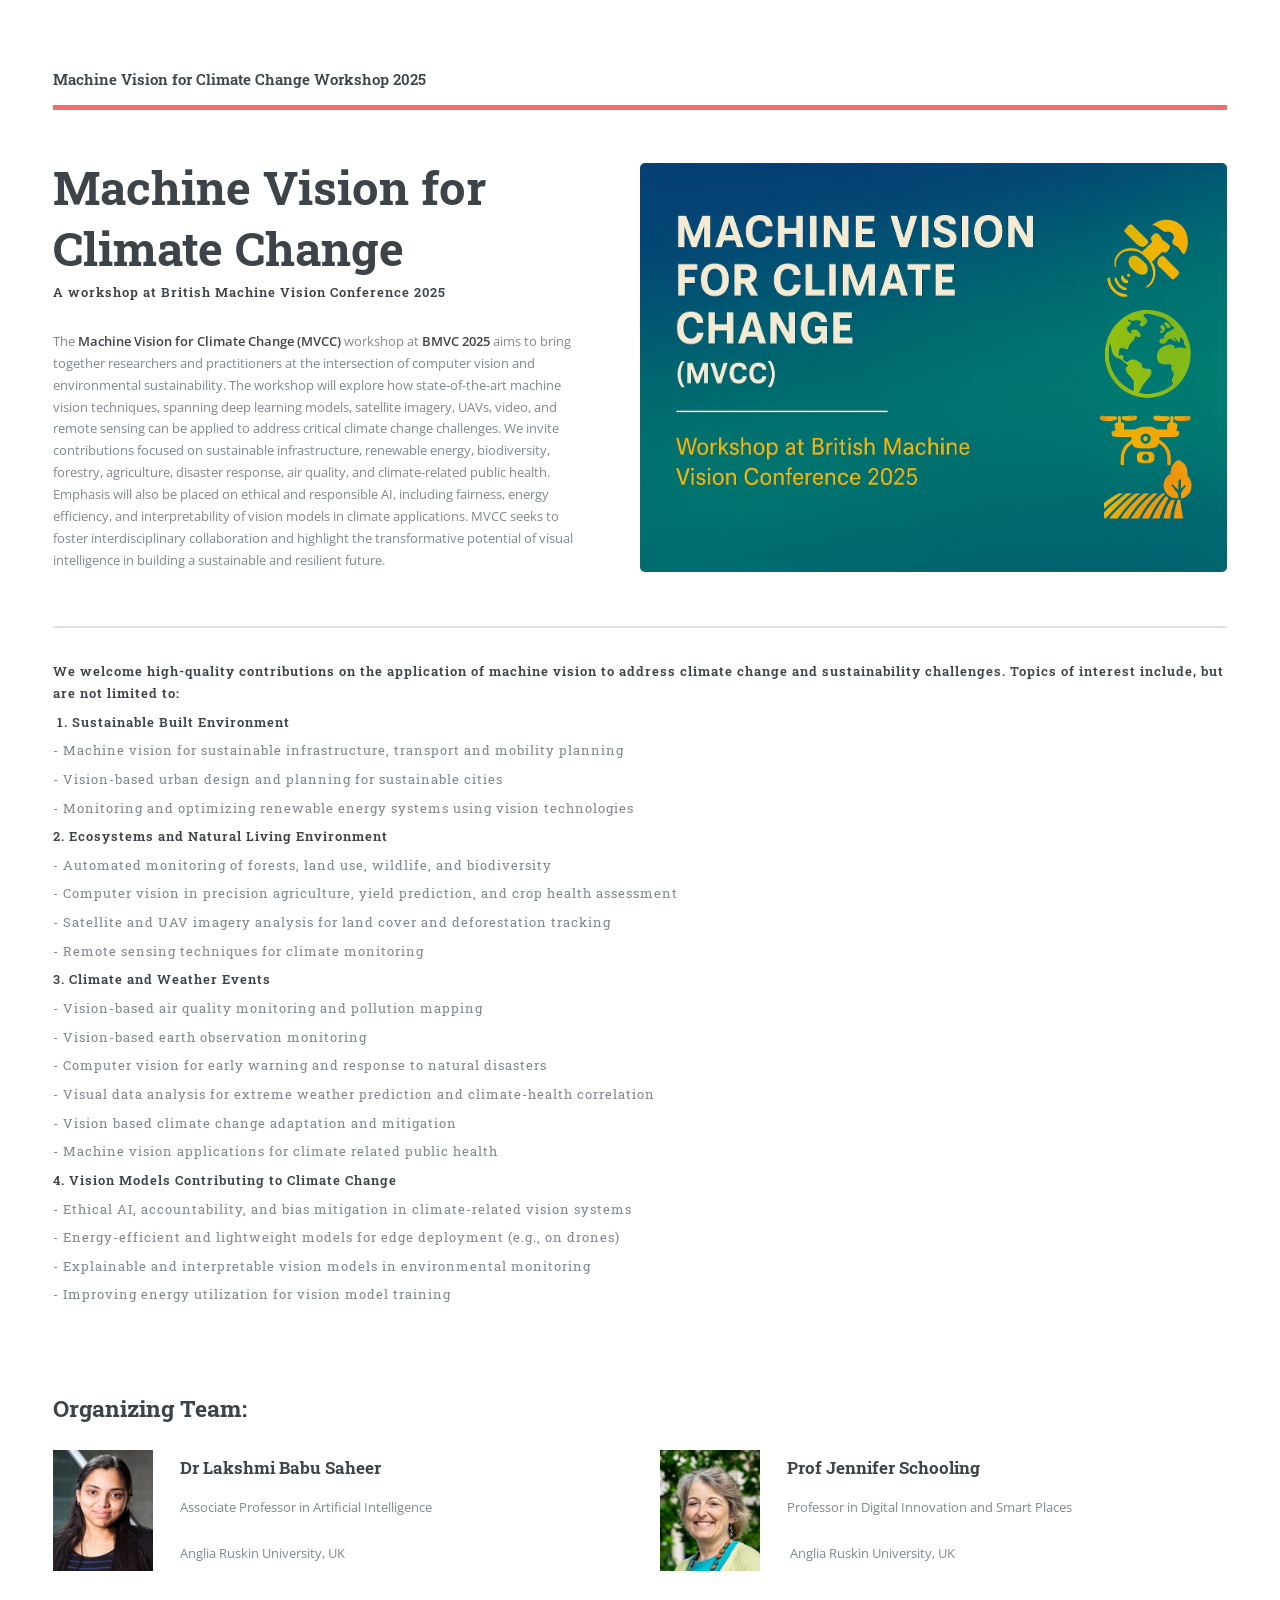
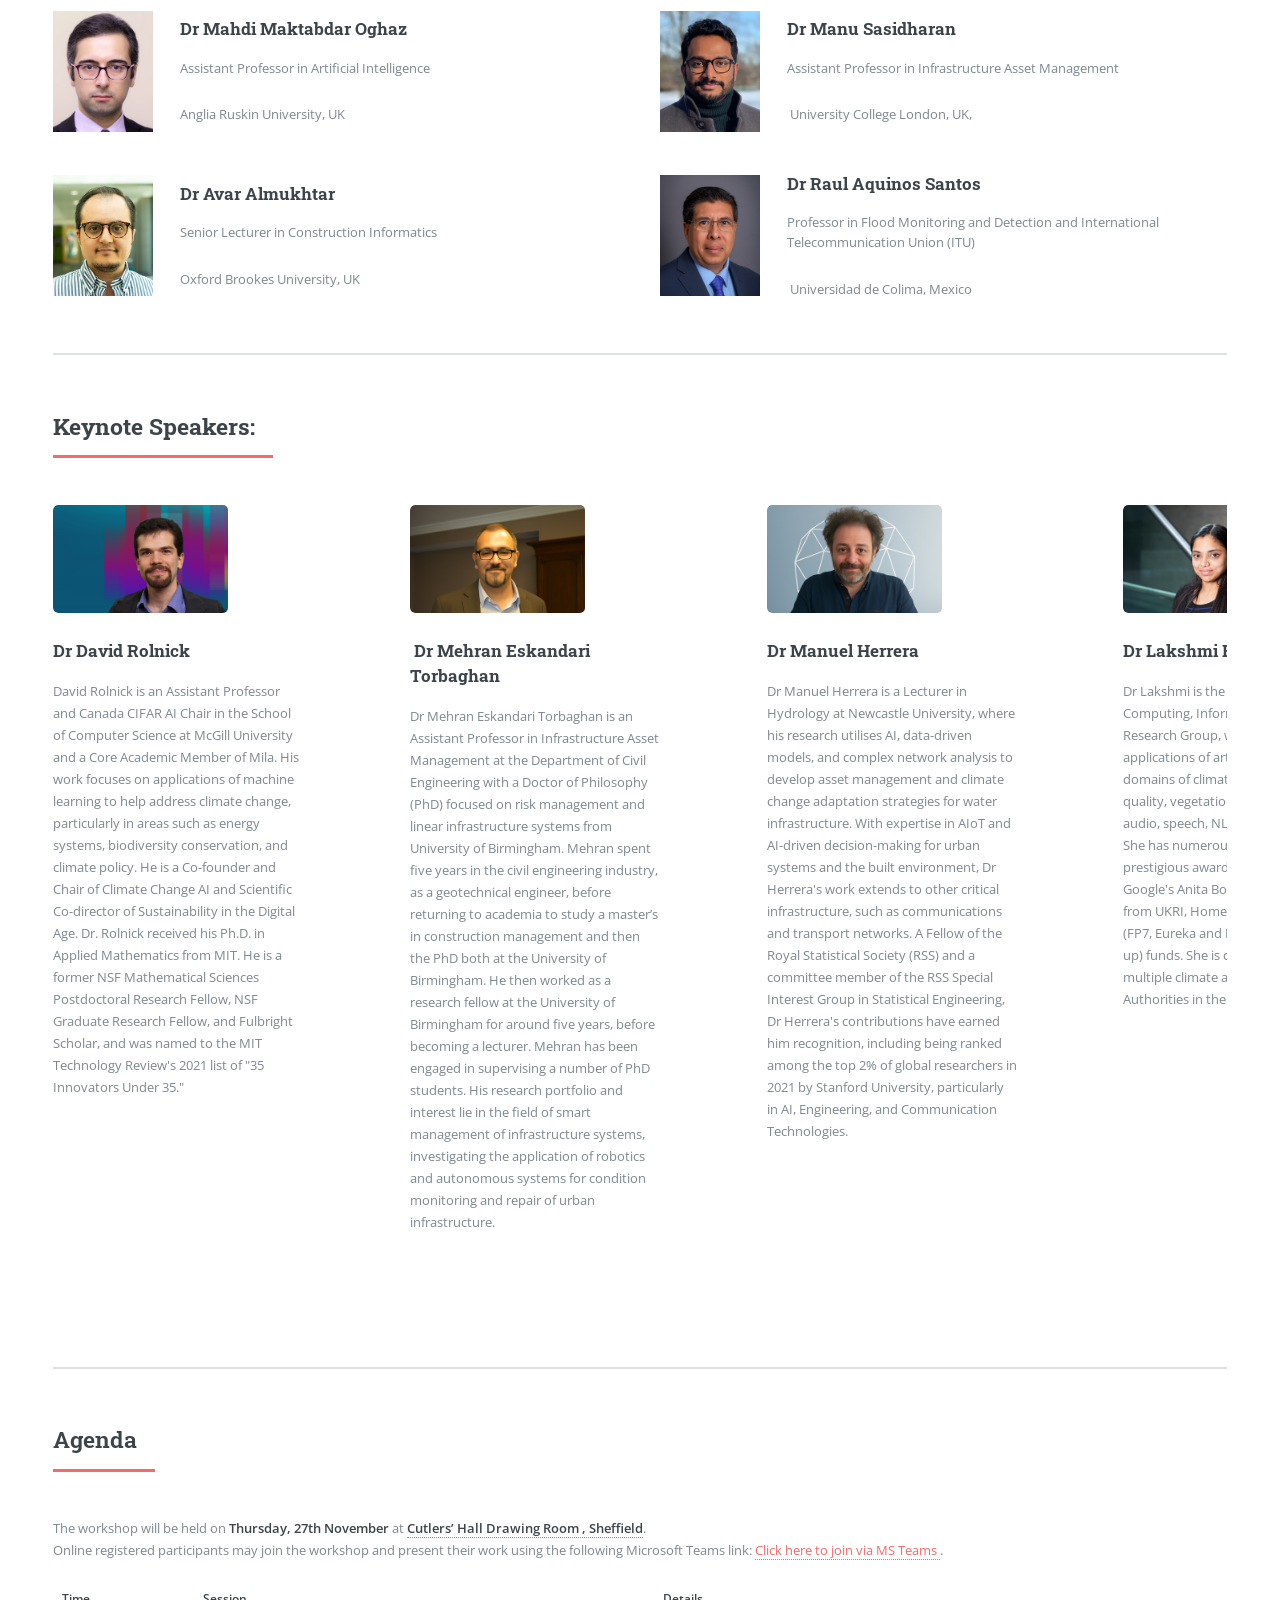
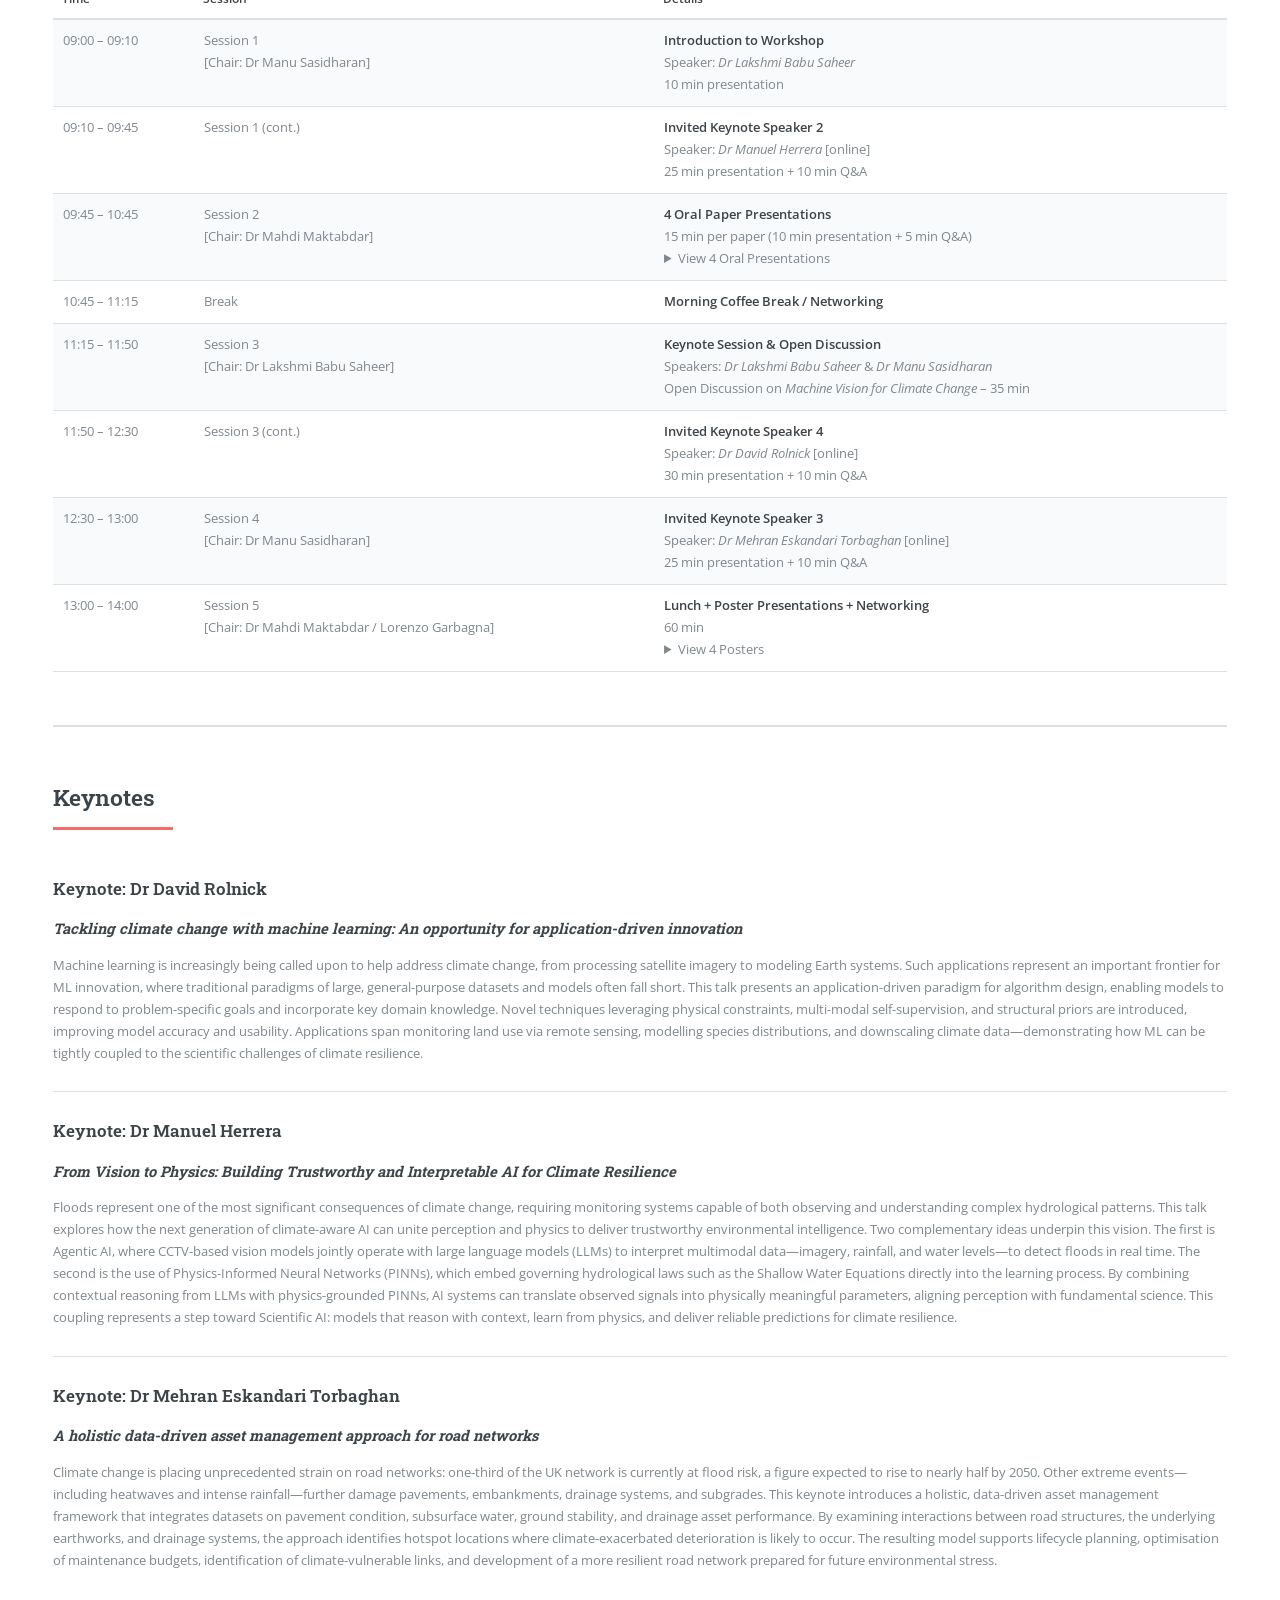
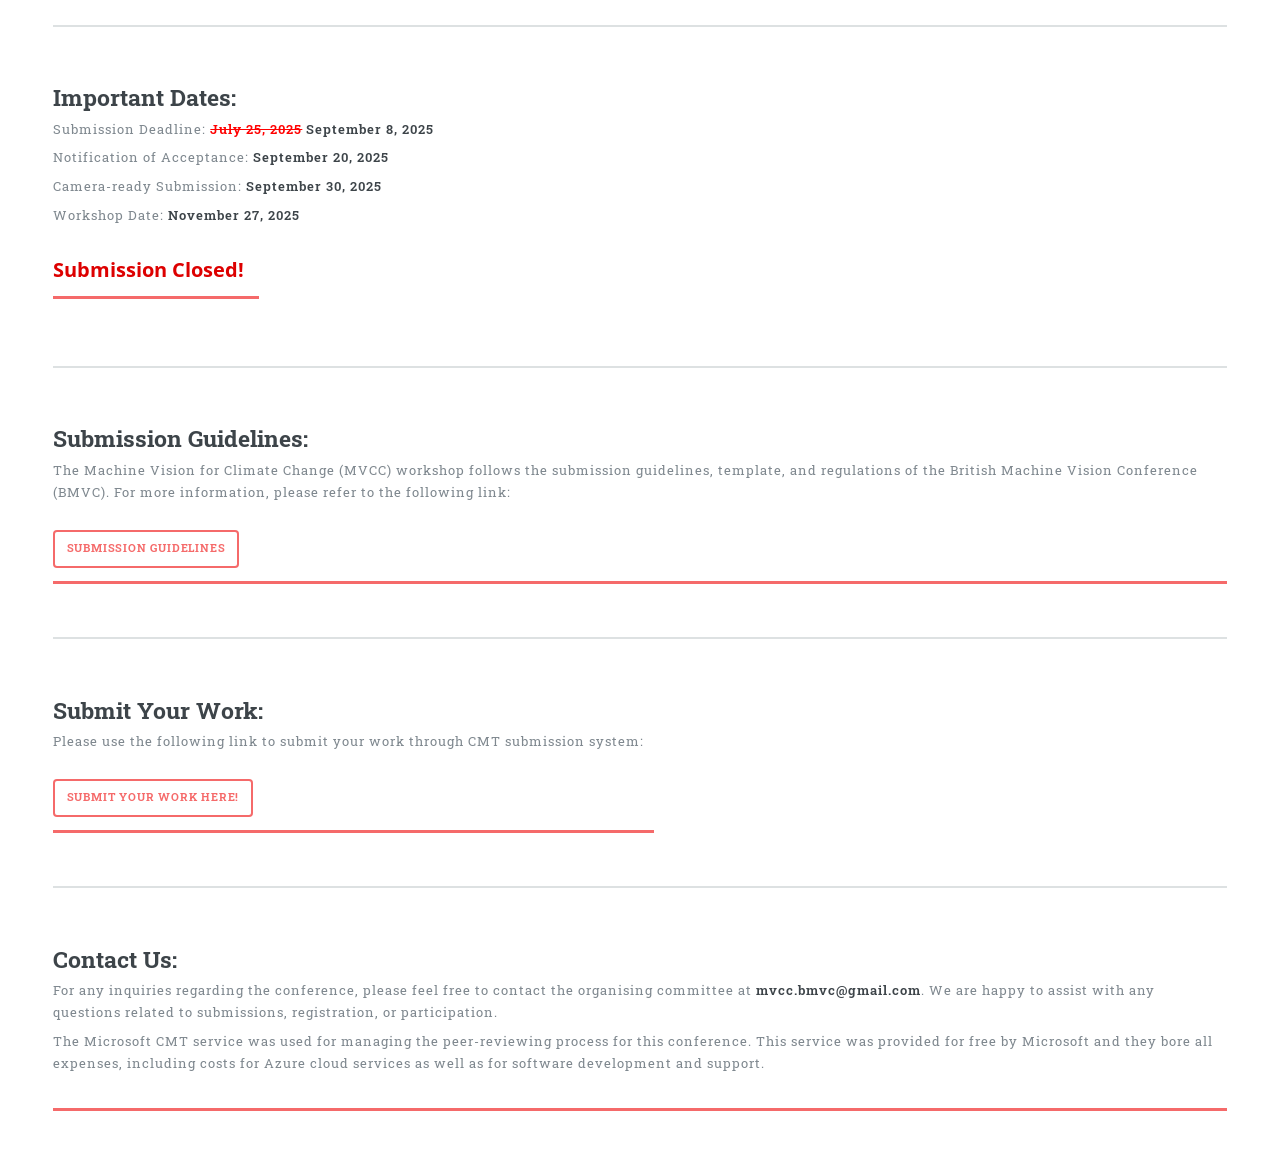
<file: index.html>
<!DOCTYPE HTML>
<!--
	Editorial by HTML5 UP
	html5up.net | @ajlkn
	Free for personal and commercial use under the CCA 3.0 license (html5up.net/license)
-->
<html>
	<head>
		<title>MVCC</title>
		<meta charset="utf-8" />
		<meta name="viewport" content="width=device-width, initial-scale=1, user-scalable=no" />
		<link rel="stylesheet" href="assets/css/main.css" />
	</head>
	<body class="is-preload">

		<!-- Wrapper -->
			<div id="wrapper">

				<!-- Main -->
					<div id="main">
						<div class="inner">

							<!-- Header -->
								<header id="header">
									<a href="index.html" class="logo"><strong>Machine Vision for Climate Change Workshop 2025</strong></a>
									<ul class="icons">

								</header>

							<!-- Banner -->
								<section id="banner">
									<div class="content">
									  <header>
											<h1>Machine Vision for Climate Change</h1>
											<p><strong>A  workshop at British Machine Vision Conference 2025&nbsp;</strong></p>
									  </header>
									  <p>The <strong>Machine Vision for Climate Change (MVCC)</strong> workshop at <strong>BMVC 2025</strong> aims to bring together researchers and practitioners at the intersection of computer vision and environmental sustainability. The workshop will explore how state-of-the-art machine vision techniques, spanning deep learning models, satellite imagery, UAVs, video, and remote sensing can be applied to address critical climate change challenges. We invite contributions focused on sustainable infrastructure, renewable energy, biodiversity, forestry, agriculture, disaster response, air quality, and climate-related public health. Emphasis will also be placed on ethical and responsible AI, including fairness, energy efficiency, and interpretability of vision models in climate applications. MVCC seeks to foster interdisciplinary collaboration and highlight the transformative potential of visual intelligence in building a sustainable and resilient future.</p>
										
                                  </div>
									<span class="image object">
									<img src="images/pic10.png" alt="" />
									</span>
	</section>

						
								<section id="topics">
									<header>
									  <p><strong>We welcome high-quality contributions on the application of machine vision to address climate change and sustainability challenges. Topics of interest include, but are not limited to:</strong></p>
									  <p>&nbsp;<strong>1. Sustainable Built Environment</strong>&nbsp;</p>
									  <p>- Machine vision for sustainable infrastructure, transport and mobility planning</p>
									  <p>- Vision-based urban design and planning for sustainable cities&nbsp;</p>
									  <p>- Monitoring and optimizing renewable energy systems using vision technologies&nbsp;</p>
									  <p><strong>2. Ecosystems and Natural Living Environment</strong>&nbsp;</p>
									  <p>- Automated monitoring of forests, land use, wildlife, and biodiversity&nbsp;</p>
									  <p>- Computer vision in precision agriculture, yield prediction, and crop health assessment&nbsp;</p>
									  <p>- Satellite and UAV imagery analysis for land cover and deforestation tracking&nbsp;</p>
                                        <p>- Remote sensing techniques for climate monitoring&nbsp;</p>
									  <p><strong>3. Climate and Weather Events</strong>&nbsp;</p>
									  <p>- Vision-based air quality monitoring and pollution mapping&nbsp;</p>
                                        <p>- Vision-based earth observation monitoring &nbsp;</p>
									  <p>- Computer vision for early warning and response to natural disasters&nbsp;</p>
									  <p>- Visual data analysis for extreme weather prediction and climate-health correlation&nbsp;</p>
                                        <p>- Vision based climate change adaptation and mitigation&nbsp;</p>
                                        <p>- Machine vision applications for climate related public health&nbsp;</p>
									  <p><strong>4. Vision Models Contributing to Climate Change</strong>&nbsp;</p>
									  <p>- Ethical AI, accountability, and bias mitigation in climate-related vision systems&nbsp;</p>
									  <p>- Energy-efficient and lightweight models for edge deployment (e.g., on drones)&nbsp;</p>
									  <p>- Explainable and interpretable vision models in environmental monitoring</p>
                                        <p>- Improving energy utilization for vision model training</p>
<h2>&nbsp;</h2>
<h2>Organizing Team:</h2>
                                    </header>
									<div class="features">
										<article>
											<span class="icon">
											<img src="images/lakshmi.png" alt="Your Description" />
											</span>
											<div class="content">
												<h3>Dr Lakshmi Babu Saheer</h3>
											  <p>Associate Professor in Artificial Intelligence</p>
												<p>Anglia Ruskin University, UK </p>
                                            </div>
										</article>
										<article>
											<span class="icon">
											<img src="images/jenifer.png" alt="Your Description" /></span>
											<div class="content">
												<h3>Prof Jennifer Schooling</h3>
											  <p>Professor in Digital Innovation and Smart Places</p>
												<p>&nbsp;Anglia Ruskin University, UK </p>
                                            </div>
										</article>
										<article>
											<span class="icon">
											<img src="images/mahdi.png" alt="Your Description" />
											</span>
											<div class="content">
												<h3>Dr Mahdi Maktabdar Oghaz</h3>
											  <p>Assistant Professor in Artificial Intelligence&nbsp;&nbsp;</p>
												<p>Anglia Ruskin University, UK</p>
                                            </div>
										</article>
										<article>
											<span class="icon">
											<img src="images/manu.png" alt="Your Description" /></span>
											<div class="content">
												<h3>Dr Manu Sasidharan</h3>
											  <p>Assistant Professor in Infrastructure Asset Management</p>
												<p>&nbsp;University College London, UK, </p>
                                            </div>
										</article>
										<article>
										  <span class="icon">
											<img src="images/avar.png" alt="Your Description" />
										  </span>
											<div class="content">
												<h3>Dr Avar Almukhtar</h3>
											  <p>Senior Lecturer in Construction Informatics</p>
												<p>Oxford Brookes University, UK </p>
                                          </div>
										</article>
										<article>
											<span class="icon">
											<img src="images/raul.png" alt="Your Description" />
											</span>
											<div class="content">
												<h3>Dr Raul Aquinos Santos</h3>
											  <p>Professor in Flood Monitoring and Detection and International Telecommunication Union (ITU) </p>
												<p>&nbsp;Universidad de Colima, Mexico</p>
                                          </div>
										</article>
									</div>
								</section>

							<!-- Section -->
								<section id="keynote">
									<header class="major">
										<h2>Keynote Speakers:</h2>
									</header>
									<div class="posts">
										<article>
											<a href="#" class="image"><img src="images/david.png" style="max-width: 70%; height: auto alt="" /></a>
											<h3>Dr David Rolnick</h3>
											<p>David Rolnick is an Assistant Professor and Canada CIFAR AI Chair in the School of Computer Science at McGill University and a Core Academic Member of Mila. His work focuses on applications of machine learning to help address climate change, particularly in areas such as energy systems, biodiversity conservation, and climate policy. He is a Co-founder and Chair of Climate Change AI and Scientific Co-director of Sustainability in the Digital Age. Dr. Rolnick received his Ph.D. in Applied Mathematics from MIT. He is a former NSF Mathematical Sciences Postdoctoral Research Fellow, NSF Graduate Research Fellow, and Fulbright Scholar, and was named to the MIT Technology Review's 2021 list of "35 Innovators Under 35."</p>
											
										</article>
								        <article>
											<a href="#" class="image"><img src="images/mehran.png" style="max-width: 70%; height: auto alt="" /></a>
										  <h3>&nbsp;Dr Mehran Eskandari Torbaghan</h3>
											<p>Dr Mehran Eskandari Torbaghan is an Assistant Professor in Infrastructure Asset Management at the Department of Civil Engineering with a Doctor of Philosophy (PhD) focused on risk management and linear infrastructure systems from University of Birmingham. Mehran spent five years in the civil engineering industry, as a geotechnical engineer, before returning to academia to study a master’s in construction management and then the PhD both at the University of Birmingham. He then worked as a research fellow at the University of Birmingham for around five years, before becoming a lecturer. Mehran has been engaged in supervising a number of PhD students. His research portfolio and interest lie in the field of smart management of infrastructure systems, investigating the application of robotics and autonomous systems for condition monitoring and repair of urban infrastructure.</p>
											
										</article>
										<article>
											<a href="#" class="image"><img src="images/manual.png" style="max-width: 70%; height: auto alt="" /></a>
										  <h3>Dr Manuel Herrera</h3>
											<p>Dr Manuel Herrera is a Lecturer in Hydrology at Newcastle University, where his research utilises AI, data-driven models, and complex network analysis to develop asset management and climate change adaptation strategies for water infrastructure. With expertise in AIoT and AI-driven decision-making for urban systems and the built environment, Dr Herrera's work extends to other critical infrastructure, such as communications and transport networks. A Fellow of the Royal Statistical Society (RSS) and a committee member of the RSS Special Interest Group in Statistical Engineering, Dr Herrera's contributions have earned him recognition, including being ranked among the top 2% of global researchers in 2021 by Stanford University, particularly in AI, Engineering, and Communication Technologies.</p>
											
										</article>
                                        <article>
											<a href="#" class="image"><img src="images/lakshmi1.png" style="max-width: 70%; height: auto alt="" /></a>
										  <h3>Dr Lakshmi Babu Saheer</h3>
											<p>Dr Lakshmi is the director of the Computing, Informatics and Applications Research Group, with expertise in applications of artificial intelligence in the domains of climate change, net zero, air quality, vegetation/terrain identification, audio, speech, NLP, IoT and healthcare. She has numerous publications and prestigious awards to her credit including Google's Anita Borg award, and funding from UKRI, HomeOffice, and several EU (FP7, Eureka and Hasler Innovation start-up) funds. She is currently leading multiple climate action projects with Local Authorities in the UK. </p>
											
										</article>
												</div>
								</section>
                                    
<section id="agenda" class="agenda">
  <header class="major">
    <h2><strong>Agenda</strong></h2>
  </header>

  <!-- Optional: short intro -->
<p>
  
  The workshop will be held on <strong>Thursday, 27th November</strong> at <a href="https://bmvc2025.bmva.org/attending/venue/" target="_blank"><strong>Cutlers’ Hall<strong> Drawing Room </strong>, Sheffield</strong></a>.<br> 
  Online registered participants may join the workshop and present their work using the following 
  Microsoft Teams link: 
  <a href="https://teams.microsoft.com/dl/launcher/launcher.html?url=%2F_%23%2Fl%2Fmeetup-join%2F19%3Ameeting_YjEzNDUwNzEtMjY4OC00OTJkLTk1NTYtYTM5OTlmYjVkZTdj%40thread.v2%2F0%3Fcontext%3D%257b%2522Tid%2522%253a%25225f35c3da-39ae-4632-9ac1-afc2f25d2852%2522%252c%2522Oid%2522%253a%2522e0c32cc6-abeb-4f1c-a4a0-20e006ee0b7c%2522%257d%26anon%3Dtrue&type=meetup-join&deeplinkId=bb729c54-651e-4ed7-b074-a059fdbf760b&directDl=true&msLaunch=true&enableMobilePage=true&suppressPrompt=true" 
     target="_blank">
     Click here to join via MS Teams
  </a>.
</p>


  <div class="table-wrapper">
    <table>
      <thead>
        <tr>
          <th>Time</th>
          <th>Session</th>
          <th>Details</th>
        </tr>
      </thead>
      <tbody>
        <!-- Session 1 -->
        <tr>
          <td>09:00 – 09:10</td>
          <td>Session 1<br><small>[Chair: Dr Manu Sasidharan]</small></td>
          <td>
            <strong>Introduction to Workshop</strong><br>
            Speaker: <em>Dr Lakshmi Babu Saheer</em><br>
            10 min presentation
          </td>
        </tr>
        <tr>
          <td>09:10 – 09:45</td>
          <td>Session 1 (cont.)</td>
          <td>
            <strong>Invited Keynote Speaker 2</strong><br>
            Speaker: <em>Dr Manuel Herrera</em> <small>[online]</small><br>
            25 min presentation + 10 min Q&amp;A
          </td>
        </tr>

        <!-- Session 2 -->
        <tr>
          <td>09:45 – 10:45</td>
          <td>Session 2<br><small>[Chair: Dr Mahdi Maktabdar]</small></td>
          <td>
            <strong>4 Oral Paper Presentations</strong><br>
            15 min per paper (10 min presentation + 5 min Q&amp;A)
            <details class="collapsible">
              <summary class="collapsible-link">View 4 Oral Presentations</summary>
              <ul>
                <li>
                  <strong>#3:</strong> Urban Flood-Depth Forecasting with Autoregressive Surrogates:
                  A Case Study of Indian Cities<br>
                  Author: <em>Pallavi Tyagi</em>
                </li>
                <li>
                  <strong>#4:</strong> Physics-Constrained Lightweight Neural Networks for Calibrated
                  Smog-Level Classification<br>
                  Author: <em>Sharon Christa</em>
                </li>
                <li>
                  <strong>#5:</strong> Uncertainty assessment in satellite-based greenhouse gas emissions
                  estimates using emulated atmospheric transport<br>
                  Author: <em>Jeff Clark</em>
                </li>
                <li>
                  <strong>#13:</strong> GCN-ID: A Benchmark Dataset for Great Crested Newt
                  Re-Identification Using AI Foundation Models<br>
                  Author: <em>Maria Duarte Rosa</em>
                </li>
              </ul>
            </details>
          </td>
        </tr>

        <!-- Coffee break -->
        <tr>
          <td>10:45 – 11:15</td>
          <td>Break</td>
          <td>
            <strong>Morning Coffee Break / Networking</strong>
          </td>
        </tr>

        <!-- Session 3 -->
        <tr>
          <td>11:15 – 11:50</td>
          <td>Session 3<br><small>[Chair: Dr Lakshmi Babu Saheer]</small></td>
          <td>
            <strong>Keynote Session &amp; Open Discussion</strong><br>
            Speakers: <em>Dr Lakshmi Babu Saheer</em> &amp; <em>Dr Manu Sasidharan</em><br>
            Open Discussion on <em>Machine Vision for Climate Change</em> – 35 min
          </td>
        </tr>
        <tr>
          <td>11:50 – 12:30</td>
          <td>Session 3 (cont.)</td>
          <td>
            <strong>Invited Keynote Speaker 4</strong><br>
            Speaker: <em>Dr David Rolnick</em> <small>[online]</small><br>
            30 min presentation + 10 min Q&amp;A
          </td>
        </tr>

        <!-- Session 4 -->
        <tr>
          <td>12:30 – 13:00</td>
          <td>Session 4<br><small>[Chair: Dr Manu Sasidharan]</small></td>
          <td>
            <strong>Invited Keynote Speaker 3</strong><br>
            Speaker: <em>Dr Mehran Eskandari Torbaghan</em> <small>[online]</small><br>
            25 min presentation + 10 min Q&amp;A
          </td>
        </tr>

        <!-- Session 5: Lunch + Posters -->
        <tr>
          <td>13:00 – 14:00</td>
          <td>Session 5<br><small>[Chair: Dr Mahdi Maktabdar / Lorenzo Garbagna]</small></td>
          <td>
            <strong>Lunch + Poster Presentations + Networking</strong><br>
            60 min<br>
            <details class="collapsible">
              <summary class="collapsible-link">View 4 Posters</summary>
              <ul>
                <li>
                  <strong>#2:</strong> Energy Savings Playing the Lottery<br>
                  Author: <em>Mathias Seuret</em>
                </li>
                <li>
                  <strong>#7:</strong> Sustainable Vision AI for Oil Spill Prevention<br>
                  Authors: <em>Kuanyin Malang, Pascal Ezenkwu, Carlos Moreno-Garcia</em>
                </li>
                <li>
                  <strong>#11:</strong> Large-Scale Rooftop Solar Energy Estimation Using Deep Learning and Aerial Imaging<br>
                  Authors: <em>Stanley Egbe, Mahdi Maktab Dar Oghaz, Lakshmi Babu Saheer</em>
                </li>
                <li>
                  <strong>#12:</strong> Air Quality Modelling with Satellite Data<br>
                  Authors: <em>Ayooluwa Agbato, Lorenzo Garbagna, Lakshmi Babu Saheer, Mahdi Maktabdar</em>
                </li>
              </ul>
            </details>
          </td>
        </tr>
      </tbody>
    </table>
  </div>
</section>

     <section id="keynotes" class="keynotes">
  <header class="major">
    <h2><strong>Keynotes</strong></h2>
  </header>

  <div class="keynote-entry">
    <h3><strong>Keynote: Dr David Rolnick</strong></h3>
    <h4><em>Tackling climate change with machine learning: An opportunity for application-driven innovation</em></h4>
    <p>
      Machine learning is increasingly being called upon to help address climate change, from processing satellite 
      imagery to modeling Earth systems. Such applications represent an important frontier for ML innovation, where 
      traditional paradigms of large, general-purpose datasets and models often fall short. This talk presents an 
      application-driven paradigm for algorithm design, enabling models to respond to problem-specific goals and 
      incorporate key domain knowledge.
      Novel techniques leveraging physical constraints, multi-modal self-supervision, and structural priors are 
      introduced, improving model accuracy and usability. Applications span monitoring land use via remote sensing, 
      modelling species distributions, and downscaling climate data—demonstrating how ML can be tightly coupled to the 
      scientific challenges of climate resilience.
    </p>
  </div>

  <hr>

  <div class="keynote-entry">
    <h3><strong>Keynote: Dr Manuel Herrera</strong></h3>
    <h4><em>From Vision to Physics: Building Trustworthy and Interpretable AI for Climate Resilience</em></h4>
    <p>
      Floods represent one of the most significant consequences of climate change, requiring monitoring systems capable 
      of both observing and understanding complex hydrological patterns. This talk explores how the next generation of 
      climate-aware AI can unite perception and physics to deliver trustworthy environmental intelligence.
      Two complementary ideas underpin this vision. The first is Agentic AI, where CCTV-based vision models jointly 
      operate with large language models (LLMs) to interpret multimodal data—imagery, rainfall, and water levels—to 
      detect floods in real time. The second is the use of Physics-Informed Neural Networks (PINNs), which embed 
      governing hydrological laws such as the Shallow Water Equations directly into the learning process.
      By combining contextual reasoning from LLMs with physics-grounded PINNs, AI systems can translate observed 
      signals into physically meaningful parameters, aligning perception with fundamental science. This coupling 
      represents a step toward Scientific AI: models that reason with context, learn from physics, and deliver 
      reliable predictions for climate resilience.
    </p>
  </div>

  <hr>

  <div class="keynote-entry">
    <h3><strong>Keynote: Dr Mehran Eskandari Torbaghan</strong></h3>
    <h4><em>A holistic data-driven asset management approach for road networks</em></h4>
    <p>
      Climate change is placing unprecedented strain on road networks: one-third of the UK network is currently at flood 
      risk, a figure expected to rise to nearly half by 2050. Other extreme events—including heatwaves and intense 
      rainfall—further damage pavements, embankments, drainage systems, and subgrades.
      This keynote introduces a holistic, data-driven asset management framework that integrates datasets on pavement 
      condition, subsurface water, ground stability, and drainage asset performance. By examining interactions between 
      road structures, the underlying earthworks, and drainage systems, the approach identifies hotspot locations where 
      climate-exacerbated deterioration is likely to occur.
      The resulting model supports lifecycle planning, optimisation of maintenance budgets, identification of 
      climate-vulnerable links, and development of a more resilient road network prepared for future environmental stress.
    </p>
  </div>

</section>
                               
                                    
	<section id="dates">
										<header class="major">
										<h2>Important Dates:</h2>
									<header>
									  <p>
										  
                                          Submission Deadline: <strong><s style="color:red;">July 25, 2025</s> September 8, 2025</strong></p>
										  <p>Notification of Acceptance: <strong>September 20, 2025</strong></p>
                                          <p>Camera-ready Submission: <strong>September 30, 2025</strong></p>
                                          <p>Workshop Date: <strong>November 27, 2025</strong></p>
										  </strong></p>
										</header>	
                                    <div id="countdown" style="font-size:1.5em; margin-top:1em; font-weight:bold; color:#d00;">
  <span id="days">0</span>d
  <span id="hours">0</span>h
  <span id="minutes">0</span>m
  <span id="seconds">0</span>s
                                        to submission deadline! 
</div>
                                    
                                    
										
									
    </section>
                        
                        			<section id="subgu">
										<header class="major">
	<h2>Submission Guidelines:</h2>
									<header>
									  <p>
										  
										  The Machine Vision for Climate Change (MVCC) workshop follows the submission guidelines, template, and regulations of the British Machine Vision Conference (BMVC). For more information, please refer to the following link: </p>
                                        		<ul class="actions">
											<li><a href="https://bmvc2025.bmva.org/authors/author-guidelines/" class="button big">Submission Guidelines </a></li>
										</ul>
                                        

										  </p>
										</header>	
                                    
                                    
										
									
                            </section>
                            
                            
    
                            
                        
                        
                                                    </section>
                        
                        			<section id="submit">
										<header class="major">
	<h2>Submit Your Work:</h2>
									<header>
									  <p>
										  
										  Please use the following link to submit your work through CMT submission system: </p>
                                        		<ul class="actions">
											<li><a href="https://cmt3.research.microsoft.com/MVCC2025/" class="button big">Submit Your Work Here! </a></li>
										</ul>
                                        

										  </p>
	</header>	
                                    
                                    
										
									
                            </section>
                
                                                                    </section>
                        
                        			<section id="contact">
										<header class="major">
	<h2>Contact Us:</h2>
									<header>
									  <p>
										  
										  For any inquiries regarding the conference, please feel free to contact the organising committee at <strong>mvcc.bmvc@gmail.com</strong>. We are happy to assist with any questions related to submissions, registration, or participation. </p>
                                        <p>The Microsoft CMT service was used for managing the peer-reviewing process for this conference. This service was provided for free by Microsoft and they bore all expenses, including costs for Azure cloud services as well as for software development and support.
                                    
                                        

									  </p>
	</header>	
                                    
                                    
										
									</div>
                            </section>





	


		<!-- Scripts -->
			<script src="assets/js/jquery.min.js"></script>
			<script src="assets/js/browser.min.js"></script>
			<script src="assets/js/breakpoints.min.js"></script>
			<script src="assets/js/util.js"></script>
			<script src="assets/js/main.js"></script>
        
    <script>
  // Set the target date and time (midnight on August 20th, 2025)
  const countdownDate = new Date('2025-08-31T00:00:00Z').getTime();

  function updateCountdown() {
    const now = new Date().getTime();
    const distance = countdownDate - now;

    // Time calculations
    const days = Math.floor(distance / (1000 * 60 * 60 * 24));
    const hours = Math.floor((distance % (1000 * 60 * 60 * 24)) / (1000 * 60 * 60));
    const minutes = Math.floor((distance % (1000 * 60 * 60)) / (1000 * 60));
    const seconds = Math.floor((distance % (1000 * 60)) / 1000);

    // Display the result
    document.getElementById("days").textContent = days;
    document.getElementById("hours").textContent = hours;
    document.getElementById("minutes").textContent = minutes;
    document.getElementById("seconds").textContent = seconds;

    // If the countdown is finished
    if (distance < 0) {
      document.getElementById("countdown").innerHTML = "Submission Closed!";
      clearInterval(timerInterval);
    }
  }

  // Update the countdown every 1 second
  const timerInterval = setInterval(updateCountdown, 1000);
  updateCountdown(); // Run once immediately
</script>

	</body>
</html>
</file>
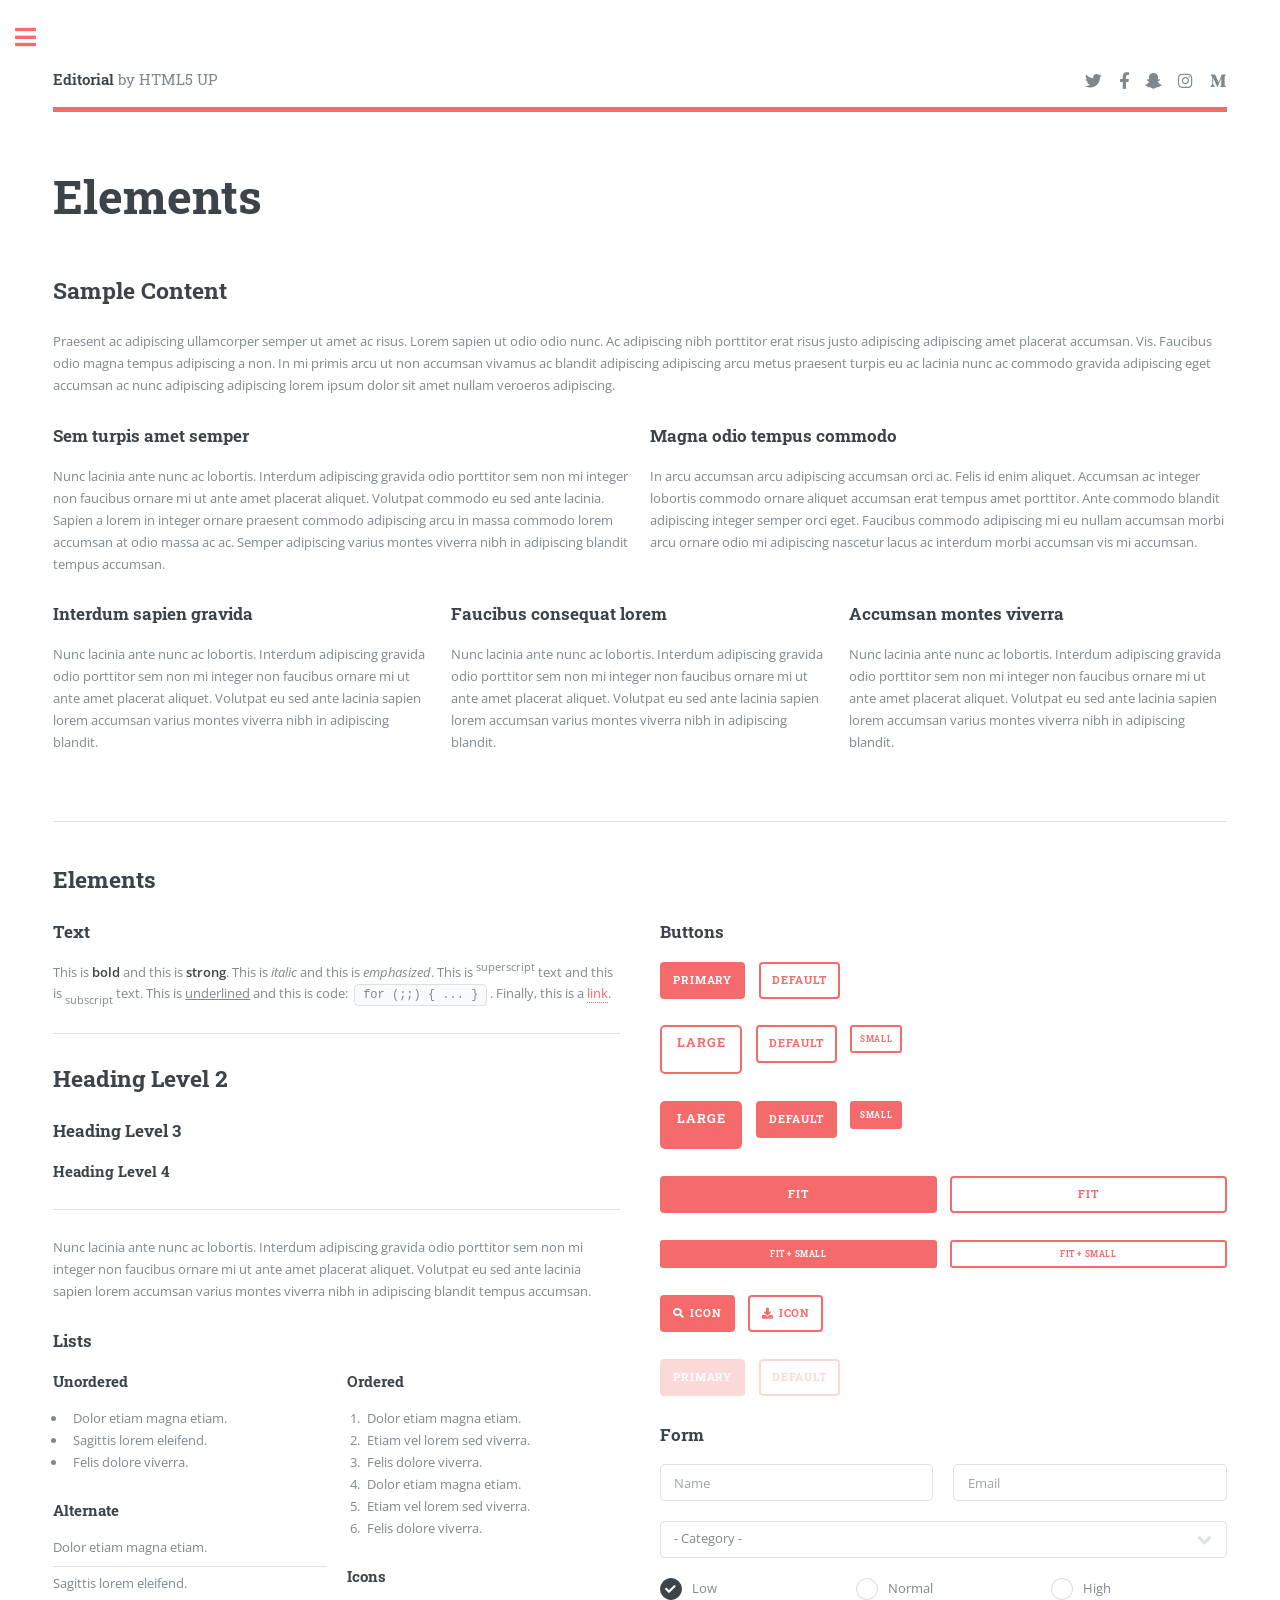
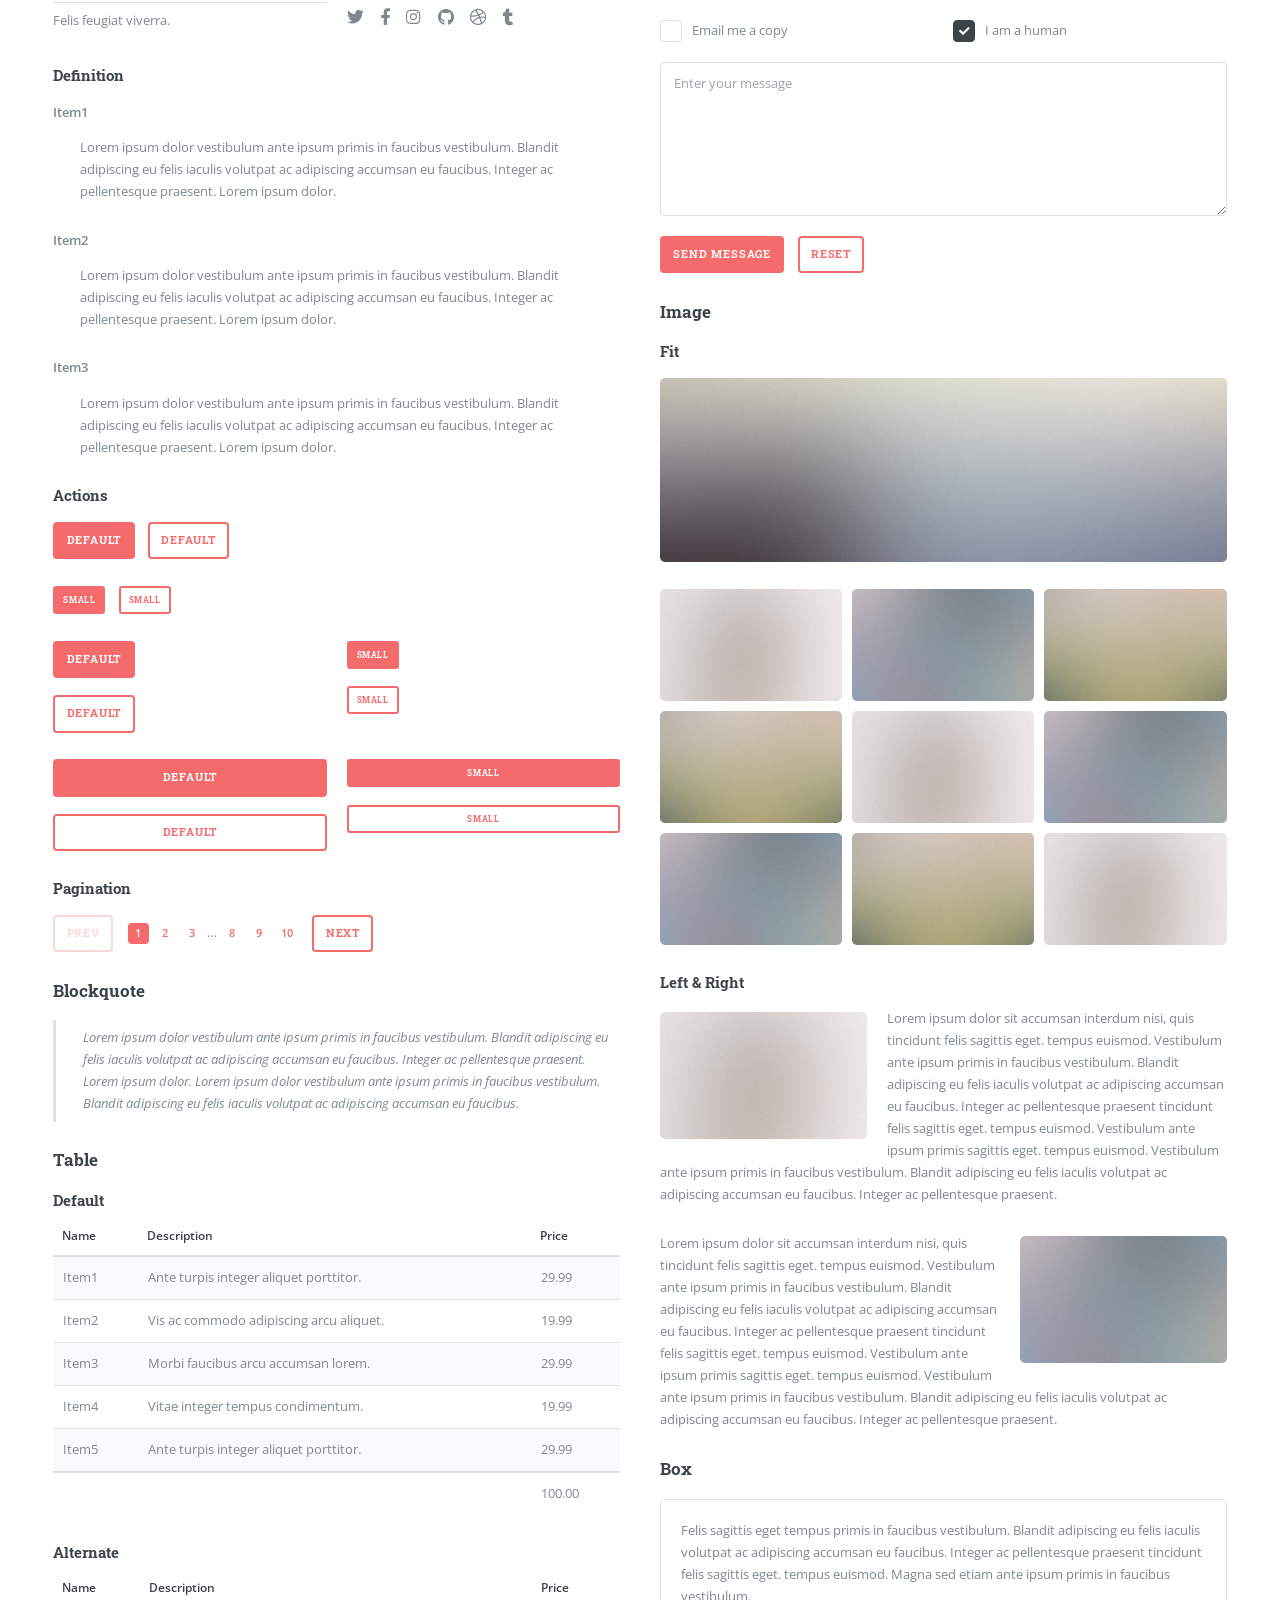
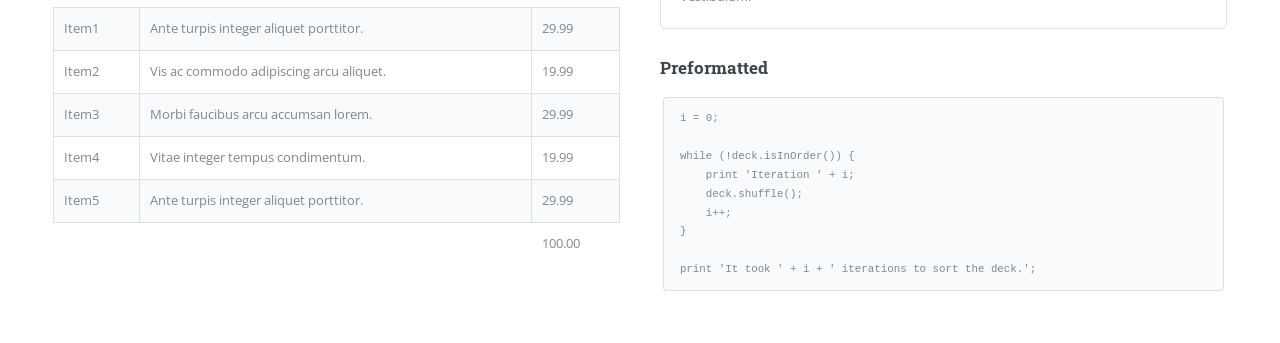
<file: elements.html>
<!DOCTYPE HTML>
<!--
	Editorial by HTML5 UP
	html5up.net | @ajlkn
	Free for personal and commercial use under the CCA 3.0 license (html5up.net/license)
-->
<html>
	<head>
		<title>Elements - Editorial by HTML5 UP</title>
		<meta charset="utf-8" />
		<meta name="viewport" content="width=device-width, initial-scale=1, user-scalable=no" />
		<link rel="stylesheet" href="assets/css/main.css" />
	</head>
	<body class="is-preload">

		<!-- Wrapper -->
			<div id="wrapper">

				<!-- Main -->
					<div id="main">
						<div class="inner">

							<!-- Header -->
								<header id="header">
									<a href="index.html" class="logo"><strong>Editorial</strong> by HTML5 UP</a>
									<ul class="icons">
										<li><a href="#" class="icon brands fa-twitter"><span class="label">Twitter</span></a></li>
										<li><a href="#" class="icon brands fa-facebook-f"><span class="label">Facebook</span></a></li>
										<li><a href="#" class="icon brands fa-snapchat-ghost"><span class="label">Snapchat</span></a></li>
										<li><a href="#" class="icon brands fa-instagram"><span class="label">Instagram</span></a></li>
										<li><a href="#" class="icon brands fa-medium-m"><span class="label">Medium</span></a></li>
									</ul>
								</header>

							<!-- Content -->
								<section>
									<header class="main">
										<h1>Elements</h1>
									</header>

									<!-- Content -->
										<h2 id="content">Sample Content</h2>
										<p>Praesent ac adipiscing ullamcorper semper ut amet ac risus. Lorem sapien ut odio odio nunc. Ac adipiscing nibh porttitor erat risus justo adipiscing adipiscing amet placerat accumsan. Vis. Faucibus odio magna tempus adipiscing a non. In mi primis arcu ut non accumsan vivamus ac blandit adipiscing adipiscing arcu metus praesent turpis eu ac lacinia nunc ac commodo gravida adipiscing eget accumsan ac nunc adipiscing adipiscing lorem ipsum dolor sit amet nullam veroeros adipiscing.</p>
										<div class="row">
											<div class="col-6 col-12-small">
												<h3>Sem turpis amet semper</h3>
												<p>Nunc lacinia ante nunc ac lobortis. Interdum adipiscing gravida odio porttitor sem non mi integer non faucibus ornare mi ut ante amet placerat aliquet. Volutpat commodo eu sed ante lacinia. Sapien a lorem in integer ornare praesent commodo adipiscing arcu in massa commodo lorem accumsan at odio massa ac ac. Semper adipiscing varius montes viverra nibh in adipiscing blandit tempus accumsan.</p>
											</div>
											<div class="col-6 col-12-small">
												<h3>Magna odio tempus commodo</h3>
												<p>In arcu accumsan arcu adipiscing accumsan orci ac. Felis id enim aliquet. Accumsan ac integer lobortis commodo ornare aliquet accumsan erat tempus amet porttitor. Ante commodo blandit adipiscing integer semper orci eget. Faucibus commodo adipiscing mi eu nullam accumsan morbi arcu ornare odio mi adipiscing nascetur lacus ac interdum morbi accumsan vis mi accumsan.</p>
											</div>
											<!-- Break -->
											<div class="col-4 col-12-medium">
												<h3>Interdum sapien gravida</h3>
												<p>Nunc lacinia ante nunc ac lobortis. Interdum adipiscing gravida odio porttitor sem non mi integer non faucibus ornare mi ut ante amet placerat aliquet. Volutpat eu sed ante lacinia sapien lorem accumsan varius montes viverra nibh in adipiscing blandit.</p>
											</div>
											<div class="col-4 col-12-medium">
												<h3>Faucibus consequat lorem</h3>
												<p>Nunc lacinia ante nunc ac lobortis. Interdum adipiscing gravida odio porttitor sem non mi integer non faucibus ornare mi ut ante amet placerat aliquet. Volutpat eu sed ante lacinia sapien lorem accumsan varius montes viverra nibh in adipiscing blandit.</p>
											</div>
											<div class="col-4 col-12-medium">
												<h3>Accumsan montes viverra</h3>
												<p>Nunc lacinia ante nunc ac lobortis. Interdum adipiscing gravida odio porttitor sem non mi integer non faucibus ornare mi ut ante amet placerat aliquet. Volutpat eu sed ante lacinia sapien lorem accumsan varius montes viverra nibh in adipiscing blandit.</p>
											</div>
										</div>

									<hr class="major" />

									<!-- Elements -->
										<h2 id="elements">Elements</h2>
										<div class="row gtr-200">
											<div class="col-6 col-12-medium">

												<!-- Text stuff -->
													<h3>Text</h3>
													<p>This is <b>bold</b> and this is <strong>strong</strong>. This is <i>italic</i> and this is <em>emphasized</em>.
													This is <sup>superscript</sup> text and this is <sub>subscript</sub> text.
													This is <u>underlined</u> and this is code: <code>for (;;) { ... }</code>.
													Finally, this is a <a href="#">link</a>.</p>
													<hr />
													<h2>Heading Level 2</h2>
													<h3>Heading Level 3</h3>
													<h4>Heading Level 4</h4>
													<hr />
													<p>Nunc lacinia ante nunc ac lobortis. Interdum adipiscing gravida odio porttitor sem non mi integer non faucibus ornare mi ut ante amet placerat aliquet. Volutpat eu sed ante lacinia sapien lorem accumsan varius montes viverra nibh in adipiscing blandit tempus accumsan.</p>

												<!-- Lists -->
													<h3>Lists</h3>
													<div class="row">
														<div class="col-6 col-12-small">

															<h4>Unordered</h4>
															<ul>
																<li>Dolor etiam magna etiam.</li>
																<li>Sagittis lorem eleifend.</li>
																<li>Felis dolore viverra.</li>
															</ul>

															<h4>Alternate</h4>
															<ul class="alt">
																<li>Dolor etiam magna etiam.</li>
																<li>Sagittis lorem eleifend.</li>
																<li>Felis feugiat viverra.</li>
															</ul>

														</div>
														<div class="col-6 col-12-small">

															<h4>Ordered</h4>
															<ol>
																<li>Dolor etiam magna etiam.</li>
																<li>Etiam vel lorem sed viverra.</li>
																<li>Felis dolore viverra.</li>
																<li>Dolor etiam magna etiam.</li>
																<li>Etiam vel lorem sed viverra.</li>
																<li>Felis dolore viverra.</li>
															</ol>

															<h4>Icons</h4>
															<ul class="icons">
																<li><a href="#" class="icon brands fa-twitter"><span class="label">Twitter</span></a></li>
																<li><a href="#" class="icon brands fa-facebook-f"><span class="label">Facebook</span></a></li>
																<li><a href="#" class="icon brands fa-instagram"><span class="label">Instagram</span></a></li>
																<li><a href="#" class="icon brands fa-github"><span class="label">Github</span></a></li>
																<li><a href="#" class="icon brands fa-dribbble"><span class="label">Dribbble</span></a></li>
																<li><a href="#" class="icon brands fa-tumblr"><span class="label">Tumblr</span></a></li>
															</ul>

														</div>
													</div>
													<h4>Definition</h4>
													<dl>
														<dt>Item1</dt>
														<dd>
															<p>Lorem ipsum dolor vestibulum ante ipsum primis in faucibus vestibulum. Blandit adipiscing eu felis iaculis volutpat ac adipiscing accumsan eu faucibus. Integer ac pellentesque praesent. Lorem ipsum dolor.</p>
														</dd>
														<dt>Item2</dt>
														<dd>
															<p>Lorem ipsum dolor vestibulum ante ipsum primis in faucibus vestibulum. Blandit adipiscing eu felis iaculis volutpat ac adipiscing accumsan eu faucibus. Integer ac pellentesque praesent. Lorem ipsum dolor.</p>
														</dd>
														<dt>Item3</dt>
														<dd>
															<p>Lorem ipsum dolor vestibulum ante ipsum primis in faucibus vestibulum. Blandit adipiscing eu felis iaculis volutpat ac adipiscing accumsan eu faucibus. Integer ac pellentesque praesent. Lorem ipsum dolor.</p>
														</dd>
													</dl>

													<h4>Actions</h4>
													<ul class="actions">
														<li><a href="#" class="button primary">Default</a></li>
														<li><a href="#" class="button">Default</a></li>
													</ul>
													<ul class="actions small">
														<li><a href="#" class="button primary small">Small</a></li>
														<li><a href="#" class="button small">Small</a></li>
													</ul>
													<div class="row">
														<div class="col-6 col-12-small">
															<ul class="actions stacked">
																<li><a href="#" class="button primary">Default</a></li>
																<li><a href="#" class="button">Default</a></li>
															</ul>
														</div>
														<div class="col-6 col-12-small">
															<ul class="actions stacked">
																<li><a href="#" class="button primary small">Small</a></li>
																<li><a href="#" class="button small">Small</a></li>
															</ul>
														</div>
														<div class="col-6 col-12-small">
															<ul class="actions stacked">
																<li><a href="#" class="button primary fit">Default</a></li>
																<li><a href="#" class="button fit">Default</a></li>
															</ul>
														</div>
														<div class="col-6 col-12-small">
															<ul class="actions stacked">
																<li><a href="#" class="button primary small fit">Small</a></li>
																<li><a href="#" class="button small fit">Small</a></li>
															</ul>
														</div>
													</div>

													<h4>Pagination</h4>
													<ul class="pagination">
														<li><span class="button disabled">Prev</span></li>
														<li><a href="#" class="page active">1</a></li>
														<li><a href="#" class="page">2</a></li>
														<li><a href="#" class="page">3</a></li>
														<li><span>&hellip;</span></li>
														<li><a href="#" class="page">8</a></li>
														<li><a href="#" class="page">9</a></li>
														<li><a href="#" class="page">10</a></li>
														<li><a href="#" class="button">Next</a></li>
													</ul>

												<!-- Blockquote -->
													<h3>Blockquote</h3>
													<blockquote>Lorem ipsum dolor vestibulum ante ipsum primis in faucibus vestibulum. Blandit adipiscing eu felis iaculis volutpat ac adipiscing accumsan eu faucibus. Integer ac pellentesque praesent. Lorem ipsum dolor. Lorem ipsum dolor vestibulum ante ipsum primis in faucibus vestibulum. Blandit adipiscing eu felis iaculis volutpat ac adipiscing accumsan eu faucibus.</blockquote>

												<!-- Table -->
													<h3>Table</h3>

													<h4>Default</h4>
													<div class="table-wrapper">
														<table>
															<thead>
																<tr>
																	<th>Name</th>
																	<th>Description</th>
																	<th>Price</th>
																</tr>
															</thead>
															<tbody>
																<tr>
																	<td>Item1</td>
																	<td>Ante turpis integer aliquet porttitor.</td>
																	<td>29.99</td>
																</tr>
																<tr>
																	<td>Item2</td>
																	<td>Vis ac commodo adipiscing arcu aliquet.</td>
																	<td>19.99</td>
																</tr>
																<tr>
																	<td>Item3</td>
																	<td> Morbi faucibus arcu accumsan lorem.</td>
																	<td>29.99</td>
																</tr>
																<tr>
																	<td>Item4</td>
																	<td>Vitae integer tempus condimentum.</td>
																	<td>19.99</td>
																</tr>
																<tr>
																	<td>Item5</td>
																	<td>Ante turpis integer aliquet porttitor.</td>
																	<td>29.99</td>
																</tr>
															</tbody>
															<tfoot>
																<tr>
																	<td colspan="2"></td>
																	<td>100.00</td>
																</tr>
															</tfoot>
														</table>
													</div>

													<h4>Alternate</h4>
													<div class="table-wrapper">
														<table class="alt">
															<thead>
																<tr>
																	<th>Name</th>
																	<th>Description</th>
																	<th>Price</th>
																</tr>
															</thead>
															<tbody>
																<tr>
																	<td>Item1</td>
																	<td>Ante turpis integer aliquet porttitor.</td>
																	<td>29.99</td>
																</tr>
																<tr>
																	<td>Item2</td>
																	<td>Vis ac commodo adipiscing arcu aliquet.</td>
																	<td>19.99</td>
																</tr>
																<tr>
																	<td>Item3</td>
																	<td> Morbi faucibus arcu accumsan lorem.</td>
																	<td>29.99</td>
																</tr>
																<tr>
																	<td>Item4</td>
																	<td>Vitae integer tempus condimentum.</td>
																	<td>19.99</td>
																</tr>
																<tr>
																	<td>Item5</td>
																	<td>Ante turpis integer aliquet porttitor.</td>
																	<td>29.99</td>
																</tr>
															</tbody>
															<tfoot>
																<tr>
																	<td colspan="2"></td>
																	<td>100.00</td>
																</tr>
															</tfoot>
														</table>
													</div>

											</div>
											<div class="col-6 col-12-medium">

												<!-- Buttons -->
													<h3>Buttons</h3>
													<ul class="actions">
														<li><a href="#" class="button primary">Primary</a></li>
														<li><a href="#" class="button">Default</a></li>
													</ul>
													<ul class="actions">
														<li><a href="#" class="button large">Large</a></li>
														<li><a href="#" class="button">Default</a></li>
														<li><a href="#" class="button small">Small</a></li>
													</ul>
													<ul class="actions">
														<li><a href="#" class="button primary large">Large</a></li>
														<li><a href="#" class="button primary">Default</a></li>
														<li><a href="#" class="button primary small">Small</a></li>
													</ul>
													<ul class="actions fit">
														<li><a href="#" class="button primary fit">Fit</a></li>
														<li><a href="#" class="button fit">Fit</a></li>
													</ul>
													<ul class="actions fit small">
														<li><a href="#" class="button primary fit small">Fit + Small</a></li>
														<li><a href="#" class="button fit small">Fit + Small</a></li>
													</ul>
													<ul class="actions">
														<li><a href="#" class="button primary icon solid fa-search">Icon</a></li>
														<li><a href="#" class="button icon solid fa-download">Icon</a></li>
													</ul>
													<ul class="actions">
														<li><span class="button primary disabled">Primary</span></li>
														<li><span class="button disabled">Default</span></li>
													</ul>

												<!-- Form -->
													<h3>Form</h3>

													<form method="post" action="#">
														<div class="row gtr-uniform">
															<div class="col-6 col-12-xsmall">
																<input type="text" name="demo-name" id="demo-name" value="" placeholder="Name" />
															</div>
															<div class="col-6 col-12-xsmall">
																<input type="email" name="demo-email" id="demo-email" value="" placeholder="Email" />
															</div>
															<!-- Break -->
															<div class="col-12">
																<select name="demo-category" id="demo-category">
																	<option value="">- Category -</option>
																	<option value="1">Manufacturing</option>
																	<option value="1">Shipping</option>
																	<option value="1">Administration</option>
																	<option value="1">Human Resources</option>
																</select>
															</div>
															<!-- Break -->
															<div class="col-4 col-12-small">
																<input type="radio" id="demo-priority-low" name="demo-priority" checked>
																<label for="demo-priority-low">Low</label>
															</div>
															<div class="col-4 col-12-small">
																<input type="radio" id="demo-priority-normal" name="demo-priority">
																<label for="demo-priority-normal">Normal</label>
															</div>
															<div class="col-4 col-12-small">
																<input type="radio" id="demo-priority-high" name="demo-priority">
																<label for="demo-priority-high">High</label>
															</div>
															<!-- Break -->
															<div class="col-6 col-12-small">
																<input type="checkbox" id="demo-copy" name="demo-copy">
																<label for="demo-copy">Email me a copy</label>
															</div>
															<div class="col-6 col-12-small">
																<input type="checkbox" id="demo-human" name="demo-human" checked>
																<label for="demo-human">I am a human</label>
															</div>
															<!-- Break -->
															<div class="col-12">
																<textarea name="demo-message" id="demo-message" placeholder="Enter your message" rows="6"></textarea>
															</div>
															<!-- Break -->
															<div class="col-12">
																<ul class="actions">
																	<li><input type="submit" value="Send Message" class="primary" /></li>
																	<li><input type="reset" value="Reset" /></li>
																</ul>
															</div>
														</div>
													</form>

												<!-- Image -->
													<h3>Image</h3>

													<h4>Fit</h4>
													<span class="image fit"><img src="images/pic11.jpg" alt="" /></span>
													<div class="box alt">
														<div class="row gtr-50 gtr-uniform">
															<div class="col-4"><span class="image fit"><img src="images/pic01.jpg" alt="" /></span></div>
															<div class="col-4"><span class="image fit"><img src="images/pic02.jpg" alt="" /></span></div>
															<div class="col-4"><span class="image fit"><img src="images/pic03.jpg" alt="" /></span></div>
															<!-- Break -->
															<div class="col-4"><span class="image fit"><img src="images/pic03.jpg" alt="" /></span></div>
															<div class="col-4"><span class="image fit"><img src="images/pic01.jpg" alt="" /></span></div>
															<div class="col-4"><span class="image fit"><img src="images/pic02.jpg" alt="" /></span></div>
															<!-- Break -->
															<div class="col-4"><span class="image fit"><img src="images/pic02.jpg" alt="" /></span></div>
															<div class="col-4"><span class="image fit"><img src="images/pic03.jpg" alt="" /></span></div>
															<div class="col-4"><span class="image fit"><img src="images/pic01.jpg" alt="" /></span></div>
														</div>
													</div>

													<h4>Left &amp; Right</h4>
													<p><span class="image left"><img src="images/pic01.jpg" alt="" /></span>Lorem ipsum dolor sit accumsan interdum nisi, quis tincidunt felis sagittis eget. tempus euismod. Vestibulum ante ipsum primis in faucibus vestibulum. Blandit adipiscing eu felis iaculis volutpat ac adipiscing accumsan eu faucibus. Integer ac pellentesque praesent tincidunt felis sagittis eget. tempus euismod. Vestibulum ante ipsum primis sagittis eget. tempus euismod. Vestibulum ante ipsum primis in faucibus vestibulum. Blandit adipiscing eu felis iaculis volutpat ac adipiscing accumsan eu faucibus. Integer ac pellentesque praesent.</p>
													<p><span class="image right"><img src="images/pic02.jpg" alt="" /></span>Lorem ipsum dolor sit accumsan interdum nisi, quis tincidunt felis sagittis eget. tempus euismod. Vestibulum ante ipsum primis in faucibus vestibulum. Blandit adipiscing eu felis iaculis volutpat ac adipiscing accumsan eu faucibus. Integer ac pellentesque praesent tincidunt felis sagittis eget. tempus euismod. Vestibulum ante ipsum primis sagittis eget. tempus euismod. Vestibulum ante ipsum primis in faucibus vestibulum. Blandit adipiscing eu felis iaculis volutpat ac adipiscing accumsan eu faucibus. Integer ac pellentesque praesent.</p>

												<!-- Box -->
													<h3>Box</h3>
													<div class="box">
														<p>Felis sagittis eget tempus primis in faucibus vestibulum. Blandit adipiscing eu felis iaculis volutpat ac adipiscing accumsan eu faucibus. Integer ac pellentesque praesent tincidunt felis sagittis eget. tempus euismod. Magna sed etiam ante ipsum primis in faucibus vestibulum.</p>
													</div>

												<!-- Preformatted Code -->
													<h3>Preformatted</h3>
													<pre><code>i = 0;

while (!deck.isInOrder()) {
    print 'Iteration ' + i;
    deck.shuffle();
    i++;
}

print 'It took ' + i + ' iterations to sort the deck.';
</code></pre>

											</div>
										</div>

								</section>

						</div>
					</div>

				<!-- Sidebar -->
					<div id="sidebar">
						<div class="inner">

							<!-- Search -->
								<section id="search" class="alt">
									<form method="post" action="#">
										<input type="text" name="query" id="query" placeholder="Search" />
									</form>
								</section>

							<!-- Menu -->
								<nav id="menu">
									<header class="major">
										<h2>Menu</h2>
									</header>
									<ul>
										<li><a href="index.html">Homepage</a></li>
										<li><a href="generic.html">Generic</a></li>
										<li><a href="elements.html">Elements</a></li>
										<li>
											<span class="opener">Submenu</span>
											<ul>
												<li><a href="#">Lorem Dolor</a></li>
												<li><a href="#">Ipsum Adipiscing</a></li>
												<li><a href="#">Tempus Magna</a></li>
												<li><a href="#">Feugiat Veroeros</a></li>
											</ul>
										</li>
										<li><a href="#">Etiam Dolore</a></li>
										<li><a href="#">Adipiscing</a></li>
										<li>
											<span class="opener">Another Submenu</span>
											<ul>
												<li><a href="#">Lorem Dolor</a></li>
												<li><a href="#">Ipsum Adipiscing</a></li>
												<li><a href="#">Tempus Magna</a></li>
												<li><a href="#">Feugiat Veroeros</a></li>
											</ul>
										</li>
										<li><a href="#">Maximus Erat</a></li>
										<li><a href="#">Sapien Mauris</a></li>
										<li><a href="#">Amet Lacinia</a></li>
									</ul>
								</nav>

							<!-- Section -->
								<section>
									<header class="major">
										<h2>Ante interdum</h2>
									</header>
									<div class="mini-posts">
										<article>
											<a href="#" class="image"><img src="images/pic07.jpg" alt="" /></a>
											<p>Aenean ornare velit lacus, ac varius enim lorem ullamcorper dolore aliquam.</p>
										</article>
										<article>
											<a href="#" class="image"><img src="images/pic08.jpg" alt="" /></a>
											<p>Aenean ornare velit lacus, ac varius enim lorem ullamcorper dolore aliquam.</p>
										</article>
										<article>
											<a href="#" class="image"><img src="images/pic09.jpg" alt="" /></a>
											<p>Aenean ornare velit lacus, ac varius enim lorem ullamcorper dolore aliquam.</p>
										</article>
									</div>
									<ul class="actions">
										<li><a href="#" class="button">More</a></li>
									</ul>
								</section>

							<!-- Section -->
								<section>
									<header class="major">
										<h2>Get in touch</h2>
									</header>
									<p>Sed varius enim lorem ullamcorper dolore aliquam aenean ornare velit lacus, ac varius enim lorem ullamcorper dolore. Proin sed aliquam facilisis ante interdum. Sed nulla amet lorem feugiat tempus aliquam.</p>
									<ul class="contact">
										<li class="icon solid fa-envelope"><a href="#">information@untitled.tld</a></li>
										<li class="icon solid fa-phone">(000) 000-0000</li>
										<li class="icon solid fa-home">1234 Somewhere Road #8254<br />
										Nashville, TN 00000-0000</li>
									</ul>
								</section>

							<!-- Footer -->
								<footer id="footer">
									<p class="copyright">&copy; Untitled. All rights reserved. Demo Images: <a href="https://unsplash.com">Unsplash</a>. Design: <a href="https://html5up.net">HTML5 UP</a>.</p>
								</footer>

						</div>
					</div>

			</div>

		<!-- Scripts -->
			<script src="assets/js/jquery.min.js"></script>
			<script src="assets/js/browser.min.js"></script>
			<script src="assets/js/breakpoints.min.js"></script>
			<script src="assets/js/util.js"></script>
			<script src="assets/js/main.js"></script>

	</body>
</html>
</file>
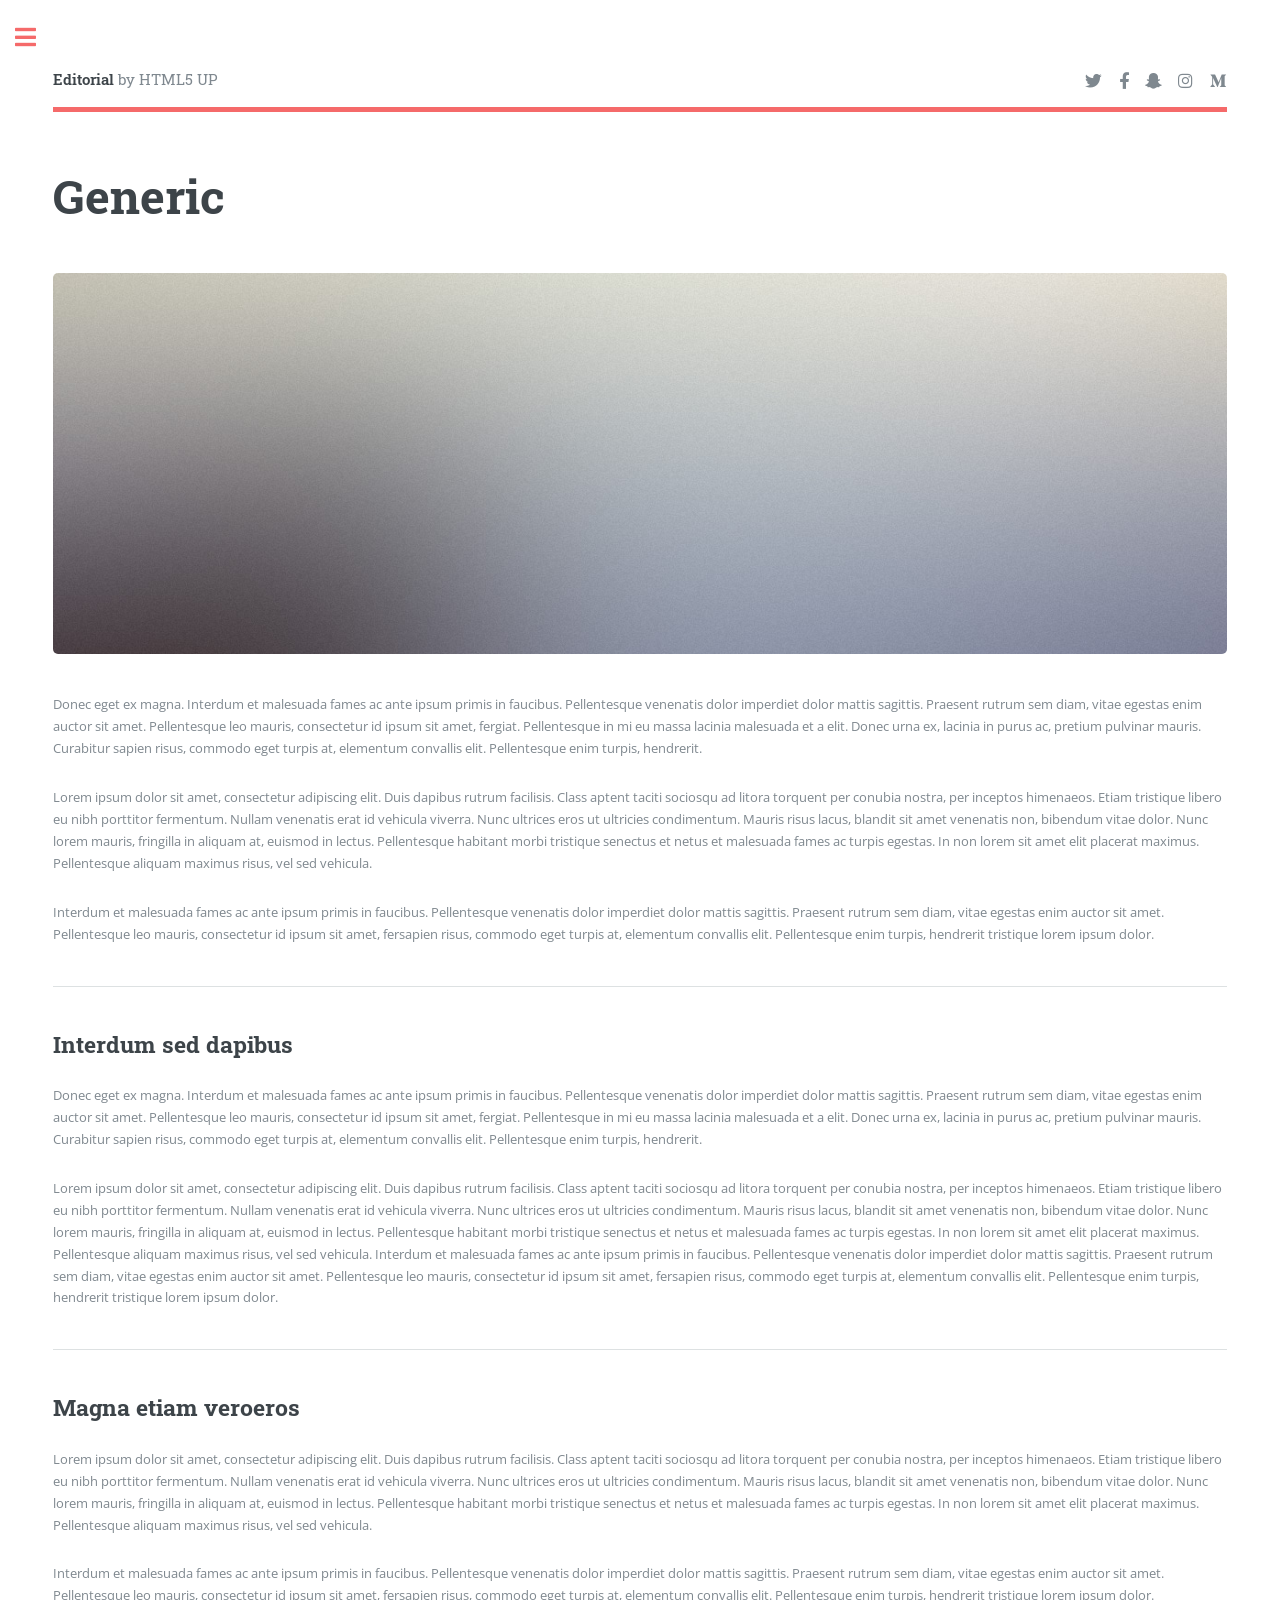
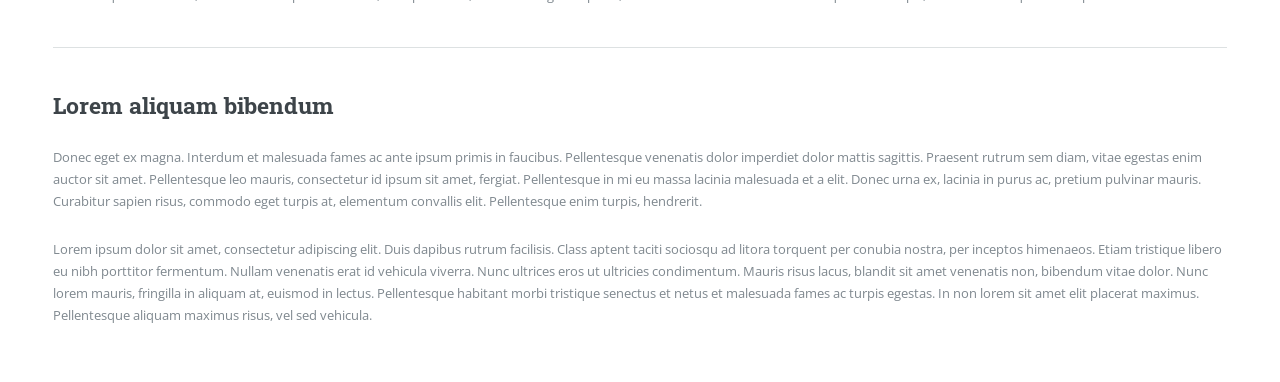
<file: generic.html>
<!DOCTYPE HTML>
<!--
	Editorial by HTML5 UP
	html5up.net | @ajlkn
	Free for personal and commercial use under the CCA 3.0 license (html5up.net/license)
-->
<html>
	<head>
		<title>Generic - Editorial by HTML5 UP</title>
		<meta charset="utf-8" />
		<meta name="viewport" content="width=device-width, initial-scale=1, user-scalable=no" />
		<link rel="stylesheet" href="assets/css/main.css" />
	</head>
	<body class="is-preload">

		<!-- Wrapper -->
			<div id="wrapper">

				<!-- Main -->
					<div id="main">
						<div class="inner">

							<!-- Header -->
								<header id="header">
									<a href="index.html" class="logo"><strong>Editorial</strong> by HTML5 UP</a>
									<ul class="icons">
										<li><a href="#" class="icon brands fa-twitter"><span class="label">Twitter</span></a></li>
										<li><a href="#" class="icon brands fa-facebook-f"><span class="label">Facebook</span></a></li>
										<li><a href="#" class="icon brands fa-snapchat-ghost"><span class="label">Snapchat</span></a></li>
										<li><a href="#" class="icon brands fa-instagram"><span class="label">Instagram</span></a></li>
										<li><a href="#" class="icon brands fa-medium-m"><span class="label">Medium</span></a></li>
									</ul>
								</header>

							<!-- Content -->
								<section>
									<header class="main">
										<h1>Generic</h1>
									</header>

									<span class="image main"><img src="images/pic11.jpg" alt="" /></span>

									<p>Donec eget ex magna. Interdum et malesuada fames ac ante ipsum primis in faucibus. Pellentesque venenatis dolor imperdiet dolor mattis sagittis. Praesent rutrum sem diam, vitae egestas enim auctor sit amet. Pellentesque leo mauris, consectetur id ipsum sit amet, fergiat. Pellentesque in mi eu massa lacinia malesuada et a elit. Donec urna ex, lacinia in purus ac, pretium pulvinar mauris. Curabitur sapien risus, commodo eget turpis at, elementum convallis elit. Pellentesque enim turpis, hendrerit.</p>
									<p>Lorem ipsum dolor sit amet, consectetur adipiscing elit. Duis dapibus rutrum facilisis. Class aptent taciti sociosqu ad litora torquent per conubia nostra, per inceptos himenaeos. Etiam tristique libero eu nibh porttitor fermentum. Nullam venenatis erat id vehicula viverra. Nunc ultrices eros ut ultricies condimentum. Mauris risus lacus, blandit sit amet venenatis non, bibendum vitae dolor. Nunc lorem mauris, fringilla in aliquam at, euismod in lectus. Pellentesque habitant morbi tristique senectus et netus et malesuada fames ac turpis egestas. In non lorem sit amet elit placerat maximus. Pellentesque aliquam maximus risus, vel sed vehicula.</p>
									<p>Interdum et malesuada fames ac ante ipsum primis in faucibus. Pellentesque venenatis dolor imperdiet dolor mattis sagittis. Praesent rutrum sem diam, vitae egestas enim auctor sit amet. Pellentesque leo mauris, consectetur id ipsum sit amet, fersapien risus, commodo eget turpis at, elementum convallis elit. Pellentesque enim turpis, hendrerit tristique lorem ipsum dolor.</p>

									<hr class="major" />

									<h2>Interdum sed dapibus</h2>
									<p>Donec eget ex magna. Interdum et malesuada fames ac ante ipsum primis in faucibus. Pellentesque venenatis dolor imperdiet dolor mattis sagittis. Praesent rutrum sem diam, vitae egestas enim auctor sit amet. Pellentesque leo mauris, consectetur id ipsum sit amet, fergiat. Pellentesque in mi eu massa lacinia malesuada et a elit. Donec urna ex, lacinia in purus ac, pretium pulvinar mauris. Curabitur sapien risus, commodo eget turpis at, elementum convallis elit. Pellentesque enim turpis, hendrerit.</p>
									<p>Lorem ipsum dolor sit amet, consectetur adipiscing elit. Duis dapibus rutrum facilisis. Class aptent taciti sociosqu ad litora torquent per conubia nostra, per inceptos himenaeos. Etiam tristique libero eu nibh porttitor fermentum. Nullam venenatis erat id vehicula viverra. Nunc ultrices eros ut ultricies condimentum. Mauris risus lacus, blandit sit amet venenatis non, bibendum vitae dolor. Nunc lorem mauris, fringilla in aliquam at, euismod in lectus. Pellentesque habitant morbi tristique senectus et netus et malesuada fames ac turpis egestas. In non lorem sit amet elit placerat maximus. Pellentesque aliquam maximus risus, vel sed vehicula. Interdum et malesuada fames ac ante ipsum primis in faucibus. Pellentesque venenatis dolor imperdiet dolor mattis sagittis. Praesent rutrum sem diam, vitae egestas enim auctor sit amet. Pellentesque leo mauris, consectetur id ipsum sit amet, fersapien risus, commodo eget turpis at, elementum convallis elit. Pellentesque enim turpis, hendrerit tristique lorem ipsum dolor.</p>

									<hr class="major" />

									<h2>Magna etiam veroeros</h2>
									<p>Lorem ipsum dolor sit amet, consectetur adipiscing elit. Duis dapibus rutrum facilisis. Class aptent taciti sociosqu ad litora torquent per conubia nostra, per inceptos himenaeos. Etiam tristique libero eu nibh porttitor fermentum. Nullam venenatis erat id vehicula viverra. Nunc ultrices eros ut ultricies condimentum. Mauris risus lacus, blandit sit amet venenatis non, bibendum vitae dolor. Nunc lorem mauris, fringilla in aliquam at, euismod in lectus. Pellentesque habitant morbi tristique senectus et netus et malesuada fames ac turpis egestas. In non lorem sit amet elit placerat maximus. Pellentesque aliquam maximus risus, vel sed vehicula.</p>
									<p>Interdum et malesuada fames ac ante ipsum primis in faucibus. Pellentesque venenatis dolor imperdiet dolor mattis sagittis. Praesent rutrum sem diam, vitae egestas enim auctor sit amet. Pellentesque leo mauris, consectetur id ipsum sit amet, fersapien risus, commodo eget turpis at, elementum convallis elit. Pellentesque enim turpis, hendrerit tristique lorem ipsum dolor.</p>

									<hr class="major" />

									<h2>Lorem aliquam bibendum</h2>
									<p>Donec eget ex magna. Interdum et malesuada fames ac ante ipsum primis in faucibus. Pellentesque venenatis dolor imperdiet dolor mattis sagittis. Praesent rutrum sem diam, vitae egestas enim auctor sit amet. Pellentesque leo mauris, consectetur id ipsum sit amet, fergiat. Pellentesque in mi eu massa lacinia malesuada et a elit. Donec urna ex, lacinia in purus ac, pretium pulvinar mauris. Curabitur sapien risus, commodo eget turpis at, elementum convallis elit. Pellentesque enim turpis, hendrerit.</p>
									<p>Lorem ipsum dolor sit amet, consectetur adipiscing elit. Duis dapibus rutrum facilisis. Class aptent taciti sociosqu ad litora torquent per conubia nostra, per inceptos himenaeos. Etiam tristique libero eu nibh porttitor fermentum. Nullam venenatis erat id vehicula viverra. Nunc ultrices eros ut ultricies condimentum. Mauris risus lacus, blandit sit amet venenatis non, bibendum vitae dolor. Nunc lorem mauris, fringilla in aliquam at, euismod in lectus. Pellentesque habitant morbi tristique senectus et netus et malesuada fames ac turpis egestas. In non lorem sit amet elit placerat maximus. Pellentesque aliquam maximus risus, vel sed vehicula.</p>

								</section>

						</div>
					</div>

				<!-- Sidebar -->
					<div id="sidebar">
						<div class="inner">

							<!-- Search -->
								<section id="search" class="alt">
									<form method="post" action="#">
										<input type="text" name="query" id="query" placeholder="Search" />
									</form>
								</section>

							<!-- Menu -->
								<nav id="menu">
									<header class="major">
										<h2>Menu</h2>
									</header>
									<ul>
										<li><a href="index.html">Homepage</a></li>
										<li><a href="generic.html">Generic</a></li>
										<li><a href="elements.html">Elements</a></li>
										<li>
											<span class="opener">Submenu</span>
											<ul>
												<li><a href="#">Lorem Dolor</a></li>
												<li><a href="#">Ipsum Adipiscing</a></li>
												<li><a href="#">Tempus Magna</a></li>
												<li><a href="#">Feugiat Veroeros</a></li>
											</ul>
										</li>
										<li><a href="#">Etiam Dolore</a></li>
										<li><a href="#">Adipiscing</a></li>
										<li>
											<span class="opener">Another Submenu</span>
											<ul>
												<li><a href="#">Lorem Dolor</a></li>
												<li><a href="#">Ipsum Adipiscing</a></li>
												<li><a href="#">Tempus Magna</a></li>
												<li><a href="#">Feugiat Veroeros</a></li>
											</ul>
										</li>
										<li><a href="#">Maximus Erat</a></li>
										<li><a href="#">Sapien Mauris</a></li>
										<li><a href="#">Amet Lacinia</a></li>
									</ul>
								</nav>

							<!-- Section -->
								<section>
									<header class="major">
										<h2>Ante interdum</h2>
									</header>
									<div class="mini-posts">
										<article>
											<a href="#" class="image"><img src="images/pic07.jpg" alt="" /></a>
											<p>Aenean ornare velit lacus, ac varius enim lorem ullamcorper dolore aliquam.</p>
										</article>
										<article>
											<a href="#" class="image"><img src="images/pic08.jpg" alt="" /></a>
											<p>Aenean ornare velit lacus, ac varius enim lorem ullamcorper dolore aliquam.</p>
										</article>
										<article>
											<a href="#" class="image"><img src="images/pic09.jpg" alt="" /></a>
											<p>Aenean ornare velit lacus, ac varius enim lorem ullamcorper dolore aliquam.</p>
										</article>
									</div>
									<ul class="actions">
										<li><a href="#" class="button">More</a></li>
									</ul>
								</section>

							<!-- Section -->
								<section>
									<header class="major">
										<h2>Get in touch</h2>
									</header>
									<p>Sed varius enim lorem ullamcorper dolore aliquam aenean ornare velit lacus, ac varius enim lorem ullamcorper dolore. Proin sed aliquam facilisis ante interdum. Sed nulla amet lorem feugiat tempus aliquam.</p>
									<ul class="contact">
										<li class="icon solid fa-envelope"><a href="#">information@untitled.tld</a></li>
										<li class="icon solid fa-phone">(000) 000-0000</li>
										<li class="icon solid fa-home">1234 Somewhere Road #8254<br />
										Nashville, TN 00000-0000</li>
									</ul>
								</section>

							<!-- Footer -->
								<footer id="footer">
									<p class="copyright">&copy; Untitled. All rights reserved. Demo Images: <a href="https://unsplash.com">Unsplash</a>. Design: <a href="https://html5up.net">HTML5 UP</a>.</p>
								</footer>

						</div>
					</div>

			</div>

		<!-- Scripts -->
			<script src="assets/js/jquery.min.js"></script>
			<script src="assets/js/browser.min.js"></script>
			<script src="assets/js/breakpoints.min.js"></script>
			<script src="assets/js/util.js"></script>
			<script src="assets/js/main.js"></script>

	</body>
</html>
</file>
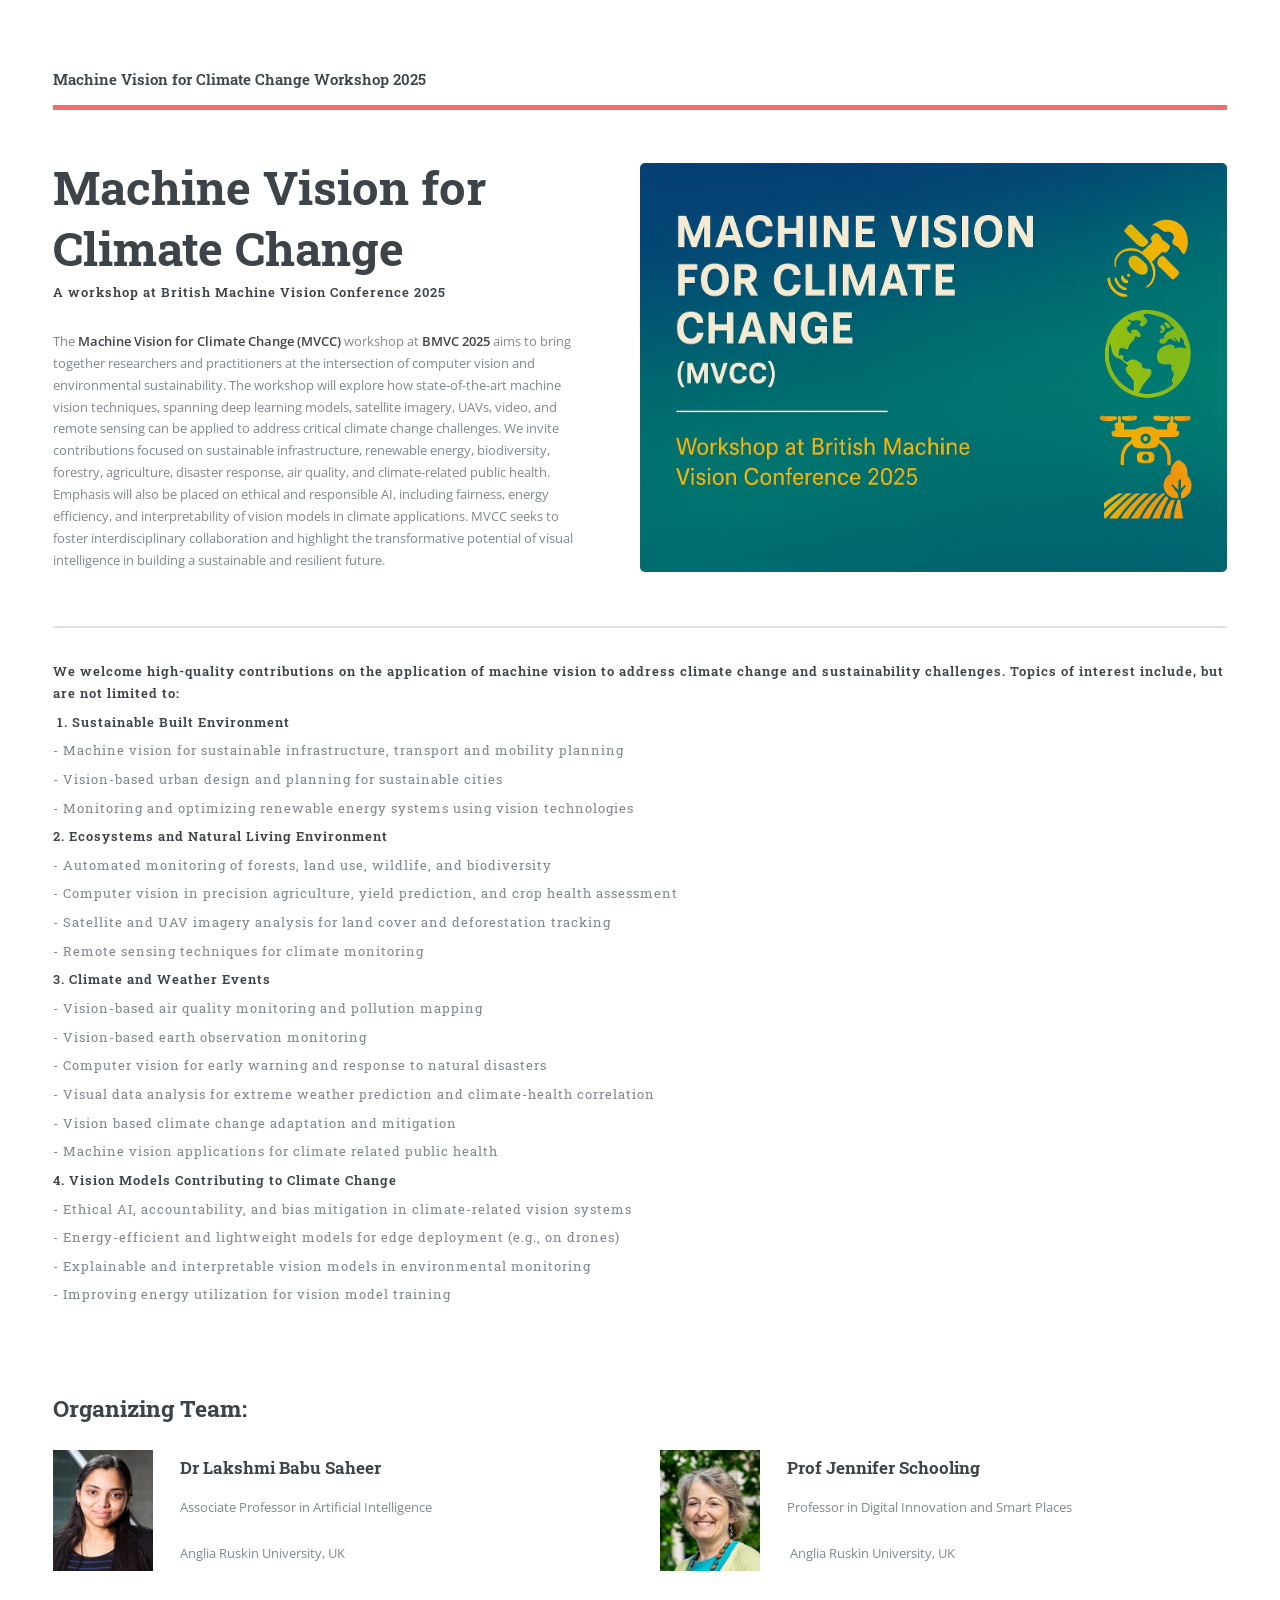
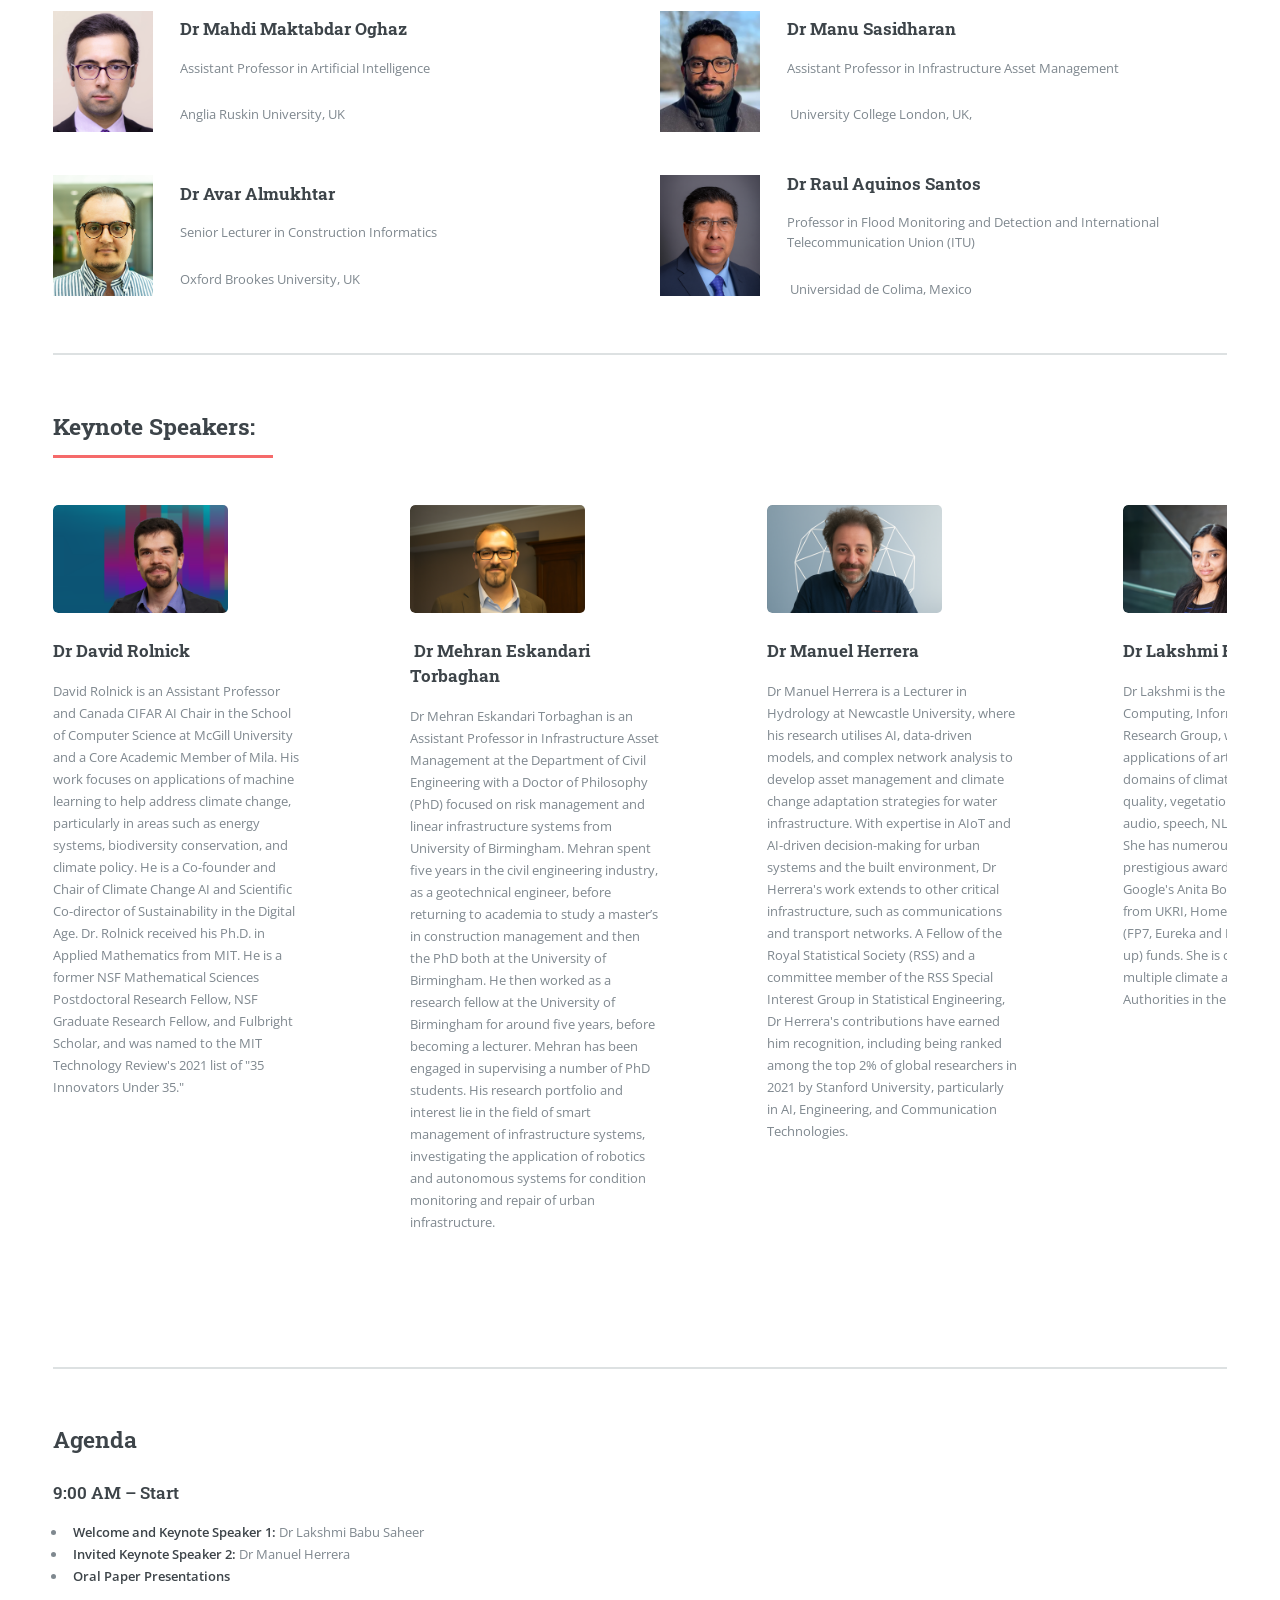
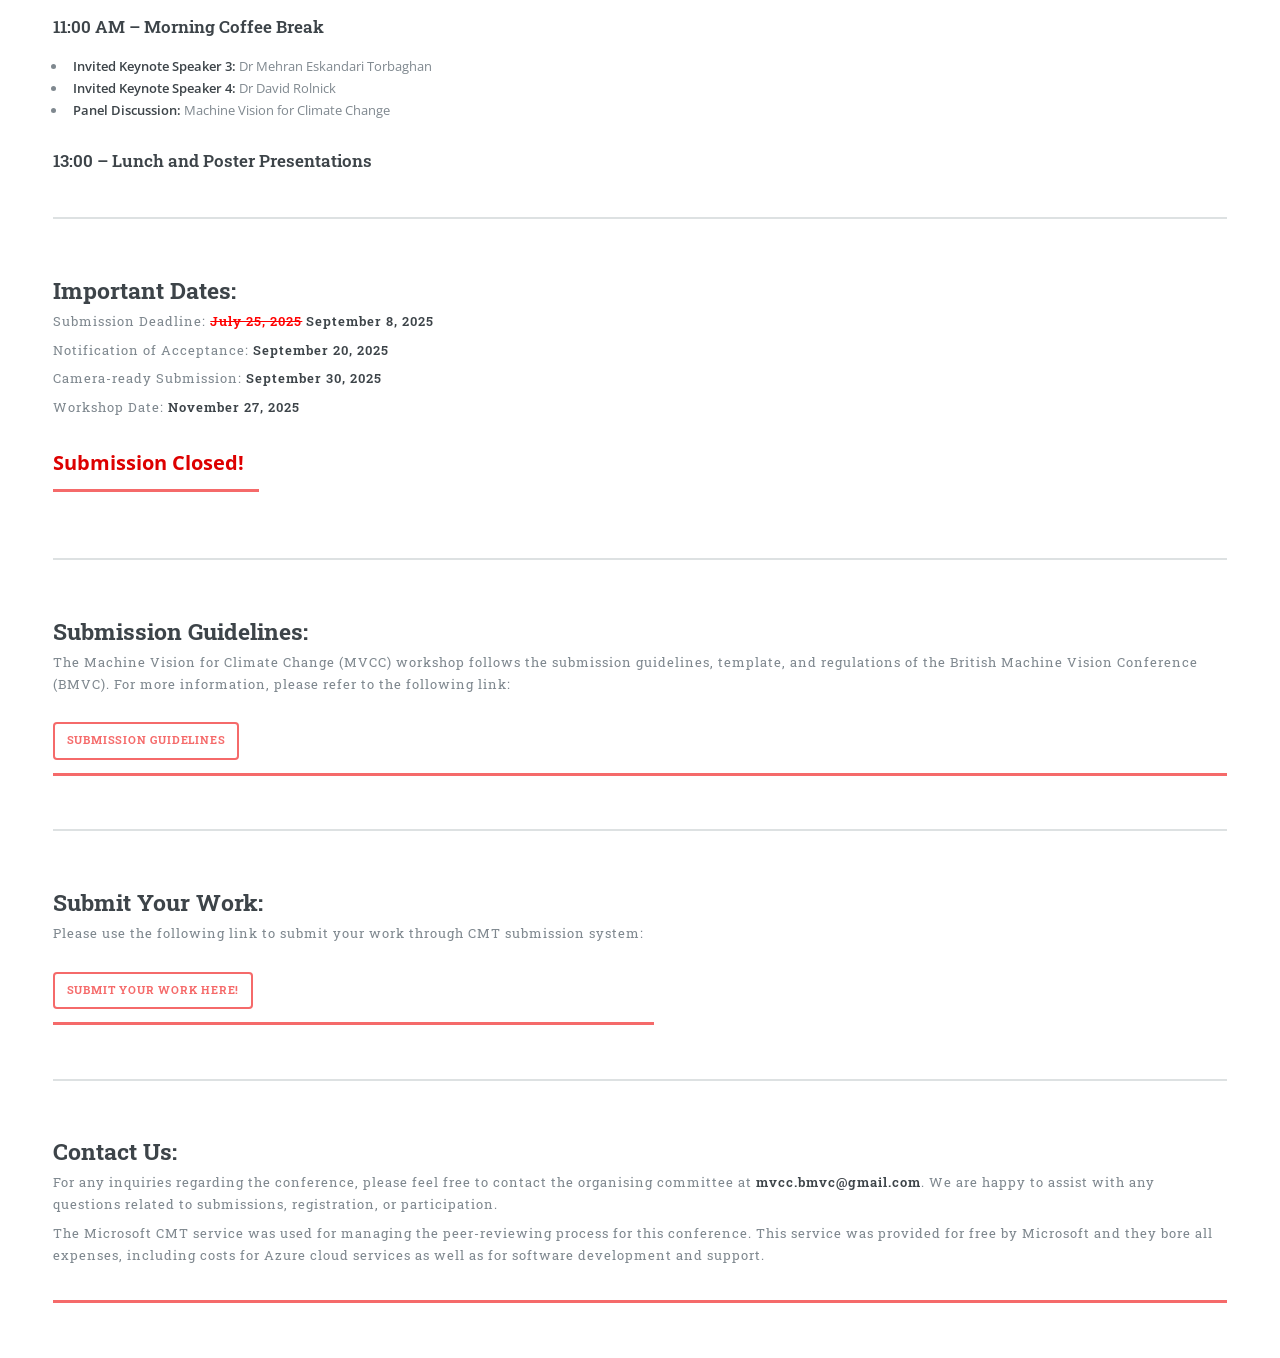
<file: index - Copy.html>
<!DOCTYPE HTML>
<!--
	Editorial by HTML5 UP
	html5up.net | @ajlkn
	Free for personal and commercial use under the CCA 3.0 license (html5up.net/license)
-->
<html>
	<head>
		<title>MVCC</title>
		<meta charset="utf-8" />
		<meta name="viewport" content="width=device-width, initial-scale=1, user-scalable=no" />
		<link rel="stylesheet" href="assets/css/main.css" />
	</head>
	<body class="is-preload">

		<!-- Wrapper -->
			<div id="wrapper">

				<!-- Main -->
					<div id="main">
						<div class="inner">

							<!-- Header -->
								<header id="header">
									<a href="index.html" class="logo"><strong>Machine Vision for Climate Change Workshop 2025</strong></a>
									<ul class="icons">

								</header>

							<!-- Banner -->
								<section id="banner">
									<div class="content">
									  <header>
											<h1>Machine Vision for Climate Change</h1>
											<p><strong>A  workshop at British Machine Vision Conference 2025&nbsp;</strong></p>
									  </header>
									  <p>The <strong>Machine Vision for Climate Change (MVCC)</strong> workshop at <strong>BMVC 2025</strong> aims to bring together researchers and practitioners at the intersection of computer vision and environmental sustainability. The workshop will explore how state-of-the-art machine vision techniques, spanning deep learning models, satellite imagery, UAVs, video, and remote sensing can be applied to address critical climate change challenges. We invite contributions focused on sustainable infrastructure, renewable energy, biodiversity, forestry, agriculture, disaster response, air quality, and climate-related public health. Emphasis will also be placed on ethical and responsible AI, including fairness, energy efficiency, and interpretability of vision models in climate applications. MVCC seeks to foster interdisciplinary collaboration and highlight the transformative potential of visual intelligence in building a sustainable and resilient future.</p>
										
                                  </div>
									<span class="image object">
									<img src="images/pic10.png" alt="" />
									</span>
	</section>

						
								<section id="topics">
									<header>
									  <p><strong>We welcome high-quality contributions on the application of machine vision to address climate change and sustainability challenges. Topics of interest include, but are not limited to:</strong></p>
									  <p>&nbsp;<strong>1. Sustainable Built Environment</strong>&nbsp;</p>
									  <p>- Machine vision for sustainable infrastructure, transport and mobility planning</p>
									  <p>- Vision-based urban design and planning for sustainable cities&nbsp;</p>
									  <p>- Monitoring and optimizing renewable energy systems using vision technologies&nbsp;</p>
									  <p><strong>2. Ecosystems and Natural Living Environment</strong>&nbsp;</p>
									  <p>- Automated monitoring of forests, land use, wildlife, and biodiversity&nbsp;</p>
									  <p>- Computer vision in precision agriculture, yield prediction, and crop health assessment&nbsp;</p>
									  <p>- Satellite and UAV imagery analysis for land cover and deforestation tracking&nbsp;</p>
                                        <p>- Remote sensing techniques for climate monitoring&nbsp;</p>
									  <p><strong>3. Climate and Weather Events</strong>&nbsp;</p>
									  <p>- Vision-based air quality monitoring and pollution mapping&nbsp;</p>
                                        <p>- Vision-based earth observation monitoring &nbsp;</p>
									  <p>- Computer vision for early warning and response to natural disasters&nbsp;</p>
									  <p>- Visual data analysis for extreme weather prediction and climate-health correlation&nbsp;</p>
                                        <p>- Vision based climate change adaptation and mitigation&nbsp;</p>
                                        <p>- Machine vision applications for climate related public health&nbsp;</p>
									  <p><strong>4. Vision Models Contributing to Climate Change</strong>&nbsp;</p>
									  <p>- Ethical AI, accountability, and bias mitigation in climate-related vision systems&nbsp;</p>
									  <p>- Energy-efficient and lightweight models for edge deployment (e.g., on drones)&nbsp;</p>
									  <p>- Explainable and interpretable vision models in environmental monitoring</p>
                                        <p>- Improving energy utilization for vision model training</p>
<h2>&nbsp;</h2>
<h2>Organizing Team:</h2>
                                    </header>
									<div class="features">
										<article>
											<span class="icon">
											<img src="images/lakshmi.png" alt="Your Description" />
											</span>
											<div class="content">
												<h3>Dr Lakshmi Babu Saheer</h3>
											  <p>Associate Professor in Artificial Intelligence</p>
												<p>Anglia Ruskin University, UK </p>
                                            </div>
										</article>
										<article>
											<span class="icon">
											<img src="images/jenifer.png" alt="Your Description" /></span>
											<div class="content">
												<h3>Prof Jennifer Schooling</h3>
											  <p>Professor in Digital Innovation and Smart Places</p>
												<p>&nbsp;Anglia Ruskin University, UK </p>
                                            </div>
										</article>
										<article>
											<span class="icon">
											<img src="images/mahdi.png" alt="Your Description" />
											</span>
											<div class="content">
												<h3>Dr Mahdi Maktabdar Oghaz</h3>
											  <p>Assistant Professor in Artificial Intelligence&nbsp;&nbsp;</p>
												<p>Anglia Ruskin University, UK</p>
                                            </div>
										</article>
										<article>
											<span class="icon">
											<img src="images/manu.png" alt="Your Description" /></span>
											<div class="content">
												<h3>Dr Manu Sasidharan</h3>
											  <p>Assistant Professor in Infrastructure Asset Management</p>
												<p>&nbsp;University College London, UK, </p>
                                            </div>
										</article>
										<article>
										  <span class="icon">
											<img src="images/avar.png" alt="Your Description" />
										  </span>
											<div class="content">
												<h3>Dr Avar Almukhtar</h3>
											  <p>Senior Lecturer in Construction Informatics</p>
												<p>Oxford Brookes University, UK </p>
                                          </div>
										</article>
										<article>
											<span class="icon">
											<img src="images/raul.png" alt="Your Description" />
											</span>
											<div class="content">
												<h3>Dr Raul Aquinos Santos</h3>
											  <p>Professor in Flood Monitoring and Detection and International Telecommunication Union (ITU) </p>
												<p>&nbsp;Universidad de Colima, Mexico</p>
                                          </div>
										</article>
									</div>
								</section>

							<!-- Section -->
								<section id="keynote">
									<header class="major">
										<h2>Keynote Speakers:</h2>
									</header>
									<div class="posts">
										<article>
											<a href="#" class="image"><img src="images/david.png" style="max-width: 70%; height: auto alt="" /></a>
											<h3>Dr David Rolnick</h3>
											<p>David Rolnick is an Assistant Professor and Canada CIFAR AI Chair in the School of Computer Science at McGill University and a Core Academic Member of Mila. His work focuses on applications of machine learning to help address climate change, particularly in areas such as energy systems, biodiversity conservation, and climate policy. He is a Co-founder and Chair of Climate Change AI and Scientific Co-director of Sustainability in the Digital Age. Dr. Rolnick received his Ph.D. in Applied Mathematics from MIT. He is a former NSF Mathematical Sciences Postdoctoral Research Fellow, NSF Graduate Research Fellow, and Fulbright Scholar, and was named to the MIT Technology Review's 2021 list of "35 Innovators Under 35."</p>
											
										</article>
								        <article>
											<a href="#" class="image"><img src="images/mehran.png" style="max-width: 70%; height: auto alt="" /></a>
										  <h3>&nbsp;Dr Mehran Eskandari Torbaghan</h3>
											<p>Dr Mehran Eskandari Torbaghan is an Assistant Professor in Infrastructure Asset Management at the Department of Civil Engineering with a Doctor of Philosophy (PhD) focused on risk management and linear infrastructure systems from University of Birmingham. Mehran spent five years in the civil engineering industry, as a geotechnical engineer, before returning to academia to study a master’s in construction management and then the PhD both at the University of Birmingham. He then worked as a research fellow at the University of Birmingham for around five years, before becoming a lecturer. Mehran has been engaged in supervising a number of PhD students. His research portfolio and interest lie in the field of smart management of infrastructure systems, investigating the application of robotics and autonomous systems for condition monitoring and repair of urban infrastructure.</p>
											
										</article>
										<article>
											<a href="#" class="image"><img src="images/manual.png" style="max-width: 70%; height: auto alt="" /></a>
										  <h3>Dr Manuel Herrera</h3>
											<p>Dr Manuel Herrera is a Lecturer in Hydrology at Newcastle University, where his research utilises AI, data-driven models, and complex network analysis to develop asset management and climate change adaptation strategies for water infrastructure. With expertise in AIoT and AI-driven decision-making for urban systems and the built environment, Dr Herrera's work extends to other critical infrastructure, such as communications and transport networks. A Fellow of the Royal Statistical Society (RSS) and a committee member of the RSS Special Interest Group in Statistical Engineering, Dr Herrera's contributions have earned him recognition, including being ranked among the top 2% of global researchers in 2021 by Stanford University, particularly in AI, Engineering, and Communication Technologies.</p>
											
										</article>
                                        <article>
											<a href="#" class="image"><img src="images/lakshmi1.png" style="max-width: 70%; height: auto alt="" /></a>
										  <h3>Dr Lakshmi Babu Saheer</h3>
											<p>Dr Lakshmi is the director of the Computing, Informatics and Applications Research Group, with expertise in applications of artificial intelligence in the domains of climate change, net zero, air quality, vegetation/terrain identification, audio, speech, NLP, IoT and healthcare. She has numerous publications and prestigious awards to her credit including Google's Anita Borg award, and funding from UKRI, HomeOffice, and several EU (FP7, Eureka and Hasler Innovation start-up) funds. She is currently leading multiple climate action projects with Local Authorities in the UK. </p>
											
										</article>
												</div>
								</section>
                                    
    <section class="agenda"> 
  <h2><strong>Agenda</strong></h2>

  <h3><strong>9:00 AM – Start</strong></h3>
  <ul>
    <li><strong>Welcome and Keynote Speaker 1:</strong> Dr Lakshmi Babu Saheer</li>
    <li><strong>Invited Keynote Speaker 2:</strong> Dr Manuel Herrera</li>
    <li><strong>Oral Paper Presentations</strong></li>
  </ul>

  <h3><strong>11:00 AM – Morning Coffee Break</strong></h3>

  <ul>
    <li><strong>Invited Keynote Speaker 3:</strong> Dr Mehran Eskandari Torbaghan</li>
    <li><strong>Invited Keynote Speaker 4:</strong> Dr David Rolnick</li>
    <li><strong>Panel Discussion:</strong> Machine Vision for Climate Change</li>
  </ul>

  <h3><strong>13:00 – Lunch and Poster Presentations</strong></h3>
</section>
                                    
                                    
	<section id="dates">
										<header class="major">
										<h2>Important Dates:</h2>
									<header>
									  <p>
										  
                                          Submission Deadline: <strong><s style="color:red;">July 25, 2025</s> September 8, 2025</strong></p>
										  <p>Notification of Acceptance: <strong>September 20, 2025</strong></p>
                                          <p>Camera-ready Submission: <strong>September 30, 2025</strong></p>
                                          <p>Workshop Date: <strong>November 27, 2025</strong></p>
										  </strong></p>
										</header>	
                                    <div id="countdown" style="font-size:1.5em; margin-top:1em; font-weight:bold; color:#d00;">
  <span id="days">0</span>d
  <span id="hours">0</span>h
  <span id="minutes">0</span>m
  <span id="seconds">0</span>s
                                        to submission deadline! 
</div>
                                    
                                    
										
									
    </section>
                        
                        			<section id="subgu">
										<header class="major">
	<h2>Submission Guidelines:</h2>
									<header>
									  <p>
										  
										  The Machine Vision for Climate Change (MVCC) workshop follows the submission guidelines, template, and regulations of the British Machine Vision Conference (BMVC). For more information, please refer to the following link: </p>
                                        		<ul class="actions">
											<li><a href="https://bmvc2025.bmva.org/authors/author-guidelines/" class="button big">Submission Guidelines </a></li>
										</ul>
                                        

										  </p>
										</header>	
                                    
                                    
										
									
                            </section>
                            
                            
    
                            
                        
                        
                                                    </section>
                        
                        			<section id="submit">
										<header class="major">
	<h2>Submit Your Work:</h2>
									<header>
									  <p>
										  
										  Please use the following link to submit your work through CMT submission system: </p>
                                        		<ul class="actions">
											<li><a href="https://cmt3.research.microsoft.com/MVCC2025/" class="button big">Submit Your Work Here! </a></li>
										</ul>
                                        

										  </p>
	</header>	
                                    
                                    
										
									
                            </section>
                
                                                                    </section>
                        
                        			<section id="contact">
										<header class="major">
	<h2>Contact Us:</h2>
									<header>
									  <p>
										  
										  For any inquiries regarding the conference, please feel free to contact the organising committee at <strong>mvcc.bmvc@gmail.com</strong>. We are happy to assist with any questions related to submissions, registration, or participation. </p>
                                        <p>The Microsoft CMT service was used for managing the peer-reviewing process for this conference. This service was provided for free by Microsoft and they bore all expenses, including costs for Azure cloud services as well as for software development and support.
                                    
                                        

									  </p>
	</header>	
                                    
                                    
										
									</div>
                            </section>





	


		<!-- Scripts -->
			<script src="assets/js/jquery.min.js"></script>
			<script src="assets/js/browser.min.js"></script>
			<script src="assets/js/breakpoints.min.js"></script>
			<script src="assets/js/util.js"></script>
			<script src="assets/js/main.js"></script>
        
    <script>
  // Set the target date and time (midnight on August 20th, 2025)
  const countdownDate = new Date('2025-08-31T00:00:00Z').getTime();

  function updateCountdown() {
    const now = new Date().getTime();
    const distance = countdownDate - now;

    // Time calculations
    const days = Math.floor(distance / (1000 * 60 * 60 * 24));
    const hours = Math.floor((distance % (1000 * 60 * 60 * 24)) / (1000 * 60 * 60));
    const minutes = Math.floor((distance % (1000 * 60 * 60)) / (1000 * 60));
    const seconds = Math.floor((distance % (1000 * 60)) / 1000);

    // Display the result
    document.getElementById("days").textContent = days;
    document.getElementById("hours").textContent = hours;
    document.getElementById("minutes").textContent = minutes;
    document.getElementById("seconds").textContent = seconds;

    // If the countdown is finished
    if (distance < 0) {
      document.getElementById("countdown").innerHTML = "Submission Closed!";
      clearInterval(timerInterval);
    }
  }

  // Update the countdown every 1 second
  const timerInterval = setInterval(updateCountdown, 1000);
  updateCountdown(); // Run once immediately
</script>

	</body>
</html>
</file>
<file: assets/css/main.css>
@import url(fontawesome-all.min.css);
@import url("https://fonts.googleapis.com/css?family=Open+Sans:400,600,400italic,600italic|Roboto+Slab:400,700");
/*
	Editorial by HTML5 UP
	html5up.net | @ajlkn
	Free for personal and commercial use under the CCA 3.0 license (html5up.net/license)
*/
html, body, div, span, applet, object,
iframe, h1, h2, h3, h4, h5, h6, p, blockquote,
pre, a, abbr, acronym, address, big, cite,
code, del, dfn, em, img, ins, kbd, q, s, samp,
small, strike, strong, sub, sup, tt, var, b,
u, i, center, dl, dt, dd, ol, ul, li, fieldset,
form, label, legend, table, caption, tbody,
tfoot, thead, tr, th, td, article, aside,
canvas, details, embed, figure, figcaption,
footer, header, hgroup, menu, nav, output, ruby,
section, summary, time, mark, audio, video {
  margin: 0;
  padding: 0;
  border: 0;
  font-size: 100%;
  font: inherit;
  vertical-align: baseline; }

article, aside, details, figcaption, figure,
footer, header, hgroup, menu, nav, section {
  display: block; }

body {
  line-height: 1; }

ol, ul {
  list-style: none; }

blockquote, q {
  quotes: none; }
  blockquote:before, blockquote:after, q:before, q:after {
    content: '';
    content: none; }

table {
  border-collapse: collapse;
  border-spacing: 0; }

body {
  -webkit-text-size-adjust: none; }

mark {
  background-color: transparent;
  color: inherit; }

input::-moz-focus-inner {
  border: 0;
  padding: 0; }

input, select, textarea {
  -moz-appearance: none;
  -webkit-appearance: none;
  -ms-appearance: none;
  appearance: none; }

/* Basic */
@-ms-viewport {
  width: device-width; }

body {
  -ms-overflow-style: scrollbar; }

@media screen and (max-width: 480px) {
  html, body {
    min-width: 320px; } }

html {
  box-sizing: border-box; }

*, *:before, *:after {
  box-sizing: inherit; }

body {
  background: #ffffff; }
  body.is-preload *, body.is-preload *:before, body.is-preload *:after, body.is-resizing *, body.is-resizing *:before, body.is-resizing *:after {
    -moz-animation: none !important;
    -webkit-animation: none !important;
    -ms-animation: none !important;
    animation: none !important;
    -moz-transition: none !important;
    -webkit-transition: none !important;
    -ms-transition: none !important;
    transition: none !important; }

/* Type */
body, input, select, textarea {
  color: #7f888f;
  font-family: "Open Sans", sans-serif;
  font-size: 13pt;
  font-weight: 400;
  line-height: 1.65; }
  @media screen and (max-width: 1680px) {
    body, input, select, textarea {
      font-size: 11pt; } }
  @media screen and (max-width: 1280px) {
    body, input, select, textarea {
      font-size: 10pt; } }
  @media screen and (max-width: 360px) {
    body, input, select, textarea {
      font-size: 9pt; } }

a {
  -moz-transition: color 0.2s ease-in-out, border-bottom-color 0.2s ease-in-out;
  -webkit-transition: color 0.2s ease-in-out, border-bottom-color 0.2s ease-in-out;
  -ms-transition: color 0.2s ease-in-out, border-bottom-color 0.2s ease-in-out;
  transition: color 0.2s ease-in-out, border-bottom-color 0.2s ease-in-out;
  border-bottom: dotted 1px;
  color: #f56a6a;
  text-decoration: none; }
  a:hover {
    border-bottom-color: #f56a6a;
    color: #f56a6a !important; }
    a:hover strong {
      color: inherit; }

strong, b {
  color: #3d4449;
  font-weight: 600; }

em, i {
  font-style: italic; }

p {
  margin: 0 0 2em 0; }

h1, h2, h3, h4, h5, h6 {
  color: #3d4449;
  font-family: "Roboto Slab", serif;
  font-weight: 700;
  line-height: 1.5;
  margin: 0 0 1em 0; }
  h1 a, h2 a, h3 a, h4 a, h5 a, h6 a {
    color: inherit;
    text-decoration: none;
    border-bottom: 0; }

h1 {
  font-size: 4em;
  margin: 0 0 0.5em 0;
  line-height: 1.3; }

h2 {
  font-size: 1.75em; }

h3 {
  font-size: 1.25em; }

h4 {
  font-size: 1.1em; }

h5 {
  font-size: 0.9em; }

h6 {
  font-size: 0.7em; }

@media screen and (max-width: 1680px) {
  h1 {
    font-size: 3.5em; } }

@media screen and (max-width: 980px) {
  h1 {
    font-size: 3.25em; } }

@media screen and (max-width: 736px) {
  h1 {
    font-size: 2em;
    line-height: 1.4; }
  h2 {
    font-size: 1.5em; } }

sub {
  font-size: 0.8em;
  position: relative;
  top: 0.5em; }

sup {
  font-size: 0.8em;
  position: relative;
  top: -0.5em; }

blockquote {
  border-left: solid 3px rgba(210, 215, 217, 0.75);
  font-style: italic;
  margin: 0 0 2em 0;
  padding: 0.5em 0 0.5em 2em; }

code {
  background: rgba(230, 235, 237, 0.25);
  border-radius: 0.375em;
  border: solid 1px rgba(210, 215, 217, 0.75);
  font-family: "Courier New", monospace;
  font-size: 0.9em;
  margin: 0 0.25em;
  padding: 0.25em 0.65em; }

pre {
  -webkit-overflow-scrolling: touch;
  font-family: "Courier New", monospace;
  font-size: 0.9em;
  margin: 0 0 2em 0; }
  pre code {
    display: block;
    line-height: 1.75;
    padding: 1em 1.5em;
    overflow-x: auto; }

hr {
  border: 0;
  border-bottom: solid 1px rgba(210, 215, 217, 0.75);
  margin: 2em 0; }
  hr.major {
    margin: 3em 0; }

.align-left {
  text-align: left; }

.align-center {
  text-align: center; }

.align-right {
  text-align: right; }

/* Row */
.row {
  display: flex;
  flex-wrap: wrap;
  box-sizing: border-box;
  align-items: stretch; }
  .row > * {
    box-sizing: border-box; }
  .row.gtr-uniform > * > :last-child {
    margin-bottom: 0; }
  .row.aln-left {
    justify-content: flex-start; }
  .row.aln-center {
    justify-content: center; }
  .row.aln-right {
    justify-content: flex-end; }
  .row.aln-top {
    align-items: flex-start; }
  .row.aln-middle {
    align-items: center; }
  .row.aln-bottom {
    align-items: flex-end; }
  .row > .imp {
    order: -1; }
  .row > .col-1 {
    width: 8.33333%; }
  .row > .off-1 {
    margin-left: 8.33333%; }
  .row > .col-2 {
    width: 16.66667%; }
  .row > .off-2 {
    margin-left: 16.66667%; }
  .row > .col-3 {
    width: 25%; }
  .row > .off-3 {
    margin-left: 25%; }
  .row > .col-4 {
    width: 33.33333%; }
  .row > .off-4 {
    margin-left: 33.33333%; }
  .row > .col-5 {
    width: 41.66667%; }
  .row > .off-5 {
    margin-left: 41.66667%; }
  .row > .col-6 {
    width: 50%; }
  .row > .off-6 {
    margin-left: 50%; }
  .row > .col-7 {
    width: 58.33333%; }
  .row > .off-7 {
    margin-left: 58.33333%; }
  .row > .col-8 {
    width: 66.66667%; }
  .row > .off-8 {
    margin-left: 66.66667%; }
  .row > .col-9 {
    width: 75%; }
  .row > .off-9 {
    margin-left: 75%; }
  .row > .col-10 {
    width: 83.33333%; }
  .row > .off-10 {
    margin-left: 83.33333%; }
  .row > .col-11 {
    width: 91.66667%; }
  .row > .off-11 {
    margin-left: 91.66667%; }
  .row > .col-12 {
    width: 100%; }
  .row > .off-12 {
    margin-left: 100%; }
  .row.gtr-0 {
    margin-top: 0;
    margin-left: 0em; }
    .row.gtr-0 > * {
      padding: 0 0 0 0em; }
    .row.gtr-0.gtr-uniform {
      margin-top: 0em; }
      .row.gtr-0.gtr-uniform > * {
        padding-top: 0em; }
  .row.gtr-25 {
    margin-top: 0;
    margin-left: -0.375em; }
    .row.gtr-25 > * {
      padding: 0 0 0 0.375em; }
    .row.gtr-25.gtr-uniform {
      margin-top: -0.375em; }
      .row.gtr-25.gtr-uniform > * {
        padding-top: 0.375em; }
  .row.gtr-50 {
    margin-top: 0;
    margin-left: -0.75em; }
    .row.gtr-50 > * {
      padding: 0 0 0 0.75em; }
    .row.gtr-50.gtr-uniform {
      margin-top: -0.75em; }
      .row.gtr-50.gtr-uniform > * {
        padding-top: 0.75em; }
  .row {
    margin-top: 0;
    margin-left: -1.5em; }
    .row > * {
      padding: 0 0 0 1.5em; }
    .row.gtr-uniform {
      margin-top: -1.5em; }
      .row.gtr-uniform > * {
        padding-top: 1.5em; }
  .row.gtr-150 {
    margin-top: 0;
    margin-left: -2.25em; }
    .row.gtr-150 > * {
      padding: 0 0 0 2.25em; }
    .row.gtr-150.gtr-uniform {
      margin-top: -2.25em; }
      .row.gtr-150.gtr-uniform > * {
        padding-top: 2.25em; }
  .row.gtr-200 {
    margin-top: 0;
    margin-left: -3em; }
    .row.gtr-200 > * {
      padding: 0 0 0 3em; }
    .row.gtr-200.gtr-uniform {
      margin-top: -3em; }
      .row.gtr-200.gtr-uniform > * {
        padding-top: 3em; }
  @media screen and (max-width: 1680px) {
    .row {
      display: flex;
      flex-wrap: wrap;
      box-sizing: border-box;
      align-items: stretch; }
      .row > * {
        box-sizing: border-box; }
      .row.gtr-uniform > * > :last-child {
        margin-bottom: 0; }
      .row.aln-left {
        justify-content: flex-start; }
      .row.aln-center {
        justify-content: center; }
      .row.aln-right {
        justify-content: flex-end; }
      .row.aln-top {
        align-items: flex-start; }
      .row.aln-middle {
        align-items: center; }
      .row.aln-bottom {
        align-items: flex-end; }
      .row > .imp-xlarge {
        order: -1; }
      .row > .col-1-xlarge {
        width: 8.33333%; }
      .row > .off-1-xlarge {
        margin-left: 8.33333%; }
      .row > .col-2-xlarge {
        width: 16.66667%; }
      .row > .off-2-xlarge {
        margin-left: 16.66667%; }
      .row > .col-3-xlarge {
        width: 25%; }
      .row > .off-3-xlarge {
        margin-left: 25%; }
      .row > .col-4-xlarge {
        width: 33.33333%; }
      .row > .off-4-xlarge {
        margin-left: 33.33333%; }
      .row > .col-5-xlarge {
        width: 41.66667%; }
      .row > .off-5-xlarge {
        margin-left: 41.66667%; }
      .row > .col-6-xlarge {
        width: 50%; }
      .row > .off-6-xlarge {
        margin-left: 50%; }
      .row > .col-7-xlarge {
        width: 58.33333%; }
      .row > .off-7-xlarge {
        margin-left: 58.33333%; }
      .row > .col-8-xlarge {
        width: 66.66667%; }
      .row > .off-8-xlarge {
        margin-left: 66.66667%; }
      .row > .col-9-xlarge {
        width: 75%; }
      .row > .off-9-xlarge {
        margin-left: 75%; }
      .row > .col-10-xlarge {
        width: 83.33333%; }
      .row > .off-10-xlarge {
        margin-left: 83.33333%; }
      .row > .col-11-xlarge {
        width: 91.66667%; }
      .row > .off-11-xlarge {
        margin-left: 91.66667%; }
      .row > .col-12-xlarge {
        width: 100%; }
      .row > .off-12-xlarge {
        margin-left: 100%; }
      .row.gtr-0 {
        margin-top: 0;
        margin-left: 0em; }
        .row.gtr-0 > * {
          padding: 0 0 0 0em; }
        .row.gtr-0.gtr-uniform {
          margin-top: 0em; }
          .row.gtr-0.gtr-uniform > * {
            padding-top: 0em; }
      .row.gtr-25 {
        margin-top: 0;
        margin-left: -0.375em; }
        .row.gtr-25 > * {
          padding: 0 0 0 0.375em; }
        .row.gtr-25.gtr-uniform {
          margin-top: -0.375em; }
          .row.gtr-25.gtr-uniform > * {
            padding-top: 0.375em; }
      .row.gtr-50 {
        margin-top: 0;
        margin-left: -0.75em; }
        .row.gtr-50 > * {
          padding: 0 0 0 0.75em; }
        .row.gtr-50.gtr-uniform {
          margin-top: -0.75em; }
          .row.gtr-50.gtr-uniform > * {
            padding-top: 0.75em; }
      .row {
        margin-top: 0;
        margin-left: -1.5em; }
        .row > * {
          padding: 0 0 0 1.5em; }
        .row.gtr-uniform {
          margin-top: -1.5em; }
          .row.gtr-uniform > * {
            padding-top: 1.5em; }
      .row.gtr-150 {
        margin-top: 0;
        margin-left: -2.25em; }
        .row.gtr-150 > * {
          padding: 0 0 0 2.25em; }
        .row.gtr-150.gtr-uniform {
          margin-top: -2.25em; }
          .row.gtr-150.gtr-uniform > * {
            padding-top: 2.25em; }
      .row.gtr-200 {
        margin-top: 0;
        margin-left: -3em; }
        .row.gtr-200 > * {
          padding: 0 0 0 3em; }
        .row.gtr-200.gtr-uniform {
          margin-top: -3em; }
          .row.gtr-200.gtr-uniform > * {
            padding-top: 3em; } }
  @media screen and (max-width: 1280px) {
    .row {
      display: flex;
      flex-wrap: wrap;
      box-sizing: border-box;
      align-items: stretch; }
      .row > * {
        box-sizing: border-box; }
      .row.gtr-uniform > * > :last-child {
        margin-bottom: 0; }
      .row.aln-left {
        justify-content: flex-start; }
      .row.aln-center {
        justify-content: center; }
      .row.aln-right {
        justify-content: flex-end; }
      .row.aln-top {
        align-items: flex-start; }
      .row.aln-middle {
        align-items: center; }
      .row.aln-bottom {
        align-items: flex-end; }
      .row > .imp-large {
        order: -1; }
      .row > .col-1-large {
        width: 8.33333%; }
      .row > .off-1-large {
        margin-left: 8.33333%; }
      .row > .col-2-large {
        width: 16.66667%; }
      .row > .off-2-large {
        margin-left: 16.66667%; }
      .row > .col-3-large {
        width: 25%; }
      .row > .off-3-large {
        margin-left: 25%; }
      .row > .col-4-large {
        width: 33.33333%; }
      .row > .off-4-large {
        margin-left: 33.33333%; }
      .row > .col-5-large {
        width: 41.66667%; }
      .row > .off-5-large {
        margin-left: 41.66667%; }
      .row > .col-6-large {
        width: 50%; }
      .row > .off-6-large {
        margin-left: 50%; }
      .row > .col-7-large {
        width: 58.33333%; }
      .row > .off-7-large {
        margin-left: 58.33333%; }
      .row > .col-8-large {
        width: 66.66667%; }
      .row > .off-8-large {
        margin-left: 66.66667%; }
      .row > .col-9-large {
        width: 75%; }
      .row > .off-9-large {
        margin-left: 75%; }
      .row > .col-10-large {
        width: 83.33333%; }
      .row > .off-10-large {
        margin-left: 83.33333%; }
      .row > .col-11-large {
        width: 91.66667%; }
      .row > .off-11-large {
        margin-left: 91.66667%; }
      .row > .col-12-large {
        width: 100%; }
      .row > .off-12-large {
        margin-left: 100%; }
      .row.gtr-0 {
        margin-top: 0;
        margin-left: 0em; }
        .row.gtr-0 > * {
          padding: 0 0 0 0em; }
        .row.gtr-0.gtr-uniform {
          margin-top: 0em; }
          .row.gtr-0.gtr-uniform > * {
            padding-top: 0em; }
      .row.gtr-25 {
        margin-top: 0;
        margin-left: -0.375em; }
        .row.gtr-25 > * {
          padding: 0 0 0 0.375em; }
        .row.gtr-25.gtr-uniform {
          margin-top: -0.375em; }
          .row.gtr-25.gtr-uniform > * {
            padding-top: 0.375em; }
      .row.gtr-50 {
        margin-top: 0;
        margin-left: -0.75em; }
        .row.gtr-50 > * {
          padding: 0 0 0 0.75em; }
        .row.gtr-50.gtr-uniform {
          margin-top: -0.75em; }
          .row.gtr-50.gtr-uniform > * {
            padding-top: 0.75em; }
      .row {
        margin-top: 0;
        margin-left: -1.5em; }
        .row > * {
          padding: 0 0 0 1.5em; }
        .row.gtr-uniform {
          margin-top: -1.5em; }
          .row.gtr-uniform > * {
            padding-top: 1.5em; }
      .row.gtr-150 {
        margin-top: 0;
        margin-left: -2.25em; }
        .row.gtr-150 > * {
          padding: 0 0 0 2.25em; }
        .row.gtr-150.gtr-uniform {
          margin-top: -2.25em; }
          .row.gtr-150.gtr-uniform > * {
            padding-top: 2.25em; }
      .row.gtr-200 {
        margin-top: 0;
        margin-left: -3em; }
        .row.gtr-200 > * {
          padding: 0 0 0 3em; }
        .row.gtr-200.gtr-uniform {
          margin-top: -3em; }
          .row.gtr-200.gtr-uniform > * {
            padding-top: 3em; } }
  @media screen and (max-width: 980px) {
    .row {
      display: flex;
      flex-wrap: wrap;
      box-sizing: border-box;
      align-items: stretch; }
      .row > * {
        box-sizing: border-box; }
      .row.gtr-uniform > * > :last-child {
        margin-bottom: 0; }
      .row.aln-left {
        justify-content: flex-start; }
      .row.aln-center {
        justify-content: center; }
      .row.aln-right {
        justify-content: flex-end; }
      .row.aln-top {
        align-items: flex-start; }
      .row.aln-middle {
        align-items: center; }
      .row.aln-bottom {
        align-items: flex-end; }
      .row > .imp-medium {
        order: -1; }
      .row > .col-1-medium {
        width: 8.33333%; }
      .row > .off-1-medium {
        margin-left: 8.33333%; }
      .row > .col-2-medium {
        width: 16.66667%; }
      .row > .off-2-medium {
        margin-left: 16.66667%; }
      .row > .col-3-medium {
        width: 25%; }
      .row > .off-3-medium {
        margin-left: 25%; }
      .row > .col-4-medium {
        width: 33.33333%; }
      .row > .off-4-medium {
        margin-left: 33.33333%; }
      .row > .col-5-medium {
        width: 41.66667%; }
      .row > .off-5-medium {
        margin-left: 41.66667%; }
      .row > .col-6-medium {
        width: 50%; }
      .row > .off-6-medium {
        margin-left: 50%; }
      .row > .col-7-medium {
        width: 58.33333%; }
      .row > .off-7-medium {
        margin-left: 58.33333%; }
      .row > .col-8-medium {
        width: 66.66667%; }
      .row > .off-8-medium {
        margin-left: 66.66667%; }
      .row > .col-9-medium {
        width: 75%; }
      .row > .off-9-medium {
        margin-left: 75%; }
      .row > .col-10-medium {
        width: 83.33333%; }
      .row > .off-10-medium {
        margin-left: 83.33333%; }
      .row > .col-11-medium {
        width: 91.66667%; }
      .row > .off-11-medium {
        margin-left: 91.66667%; }
      .row > .col-12-medium {
        width: 100%; }
      .row > .off-12-medium {
        margin-left: 100%; }
      .row.gtr-0 {
        margin-top: 0;
        margin-left: 0em; }
        .row.gtr-0 > * {
          padding: 0 0 0 0em; }
        .row.gtr-0.gtr-uniform {
          margin-top: 0em; }
          .row.gtr-0.gtr-uniform > * {
            padding-top: 0em; }
      .row.gtr-25 {
        margin-top: 0;
        margin-left: -0.375em; }
        .row.gtr-25 > * {
          padding: 0 0 0 0.375em; }
        .row.gtr-25.gtr-uniform {
          margin-top: -0.375em; }
          .row.gtr-25.gtr-uniform > * {
            padding-top: 0.375em; }
      .row.gtr-50 {
        margin-top: 0;
        margin-left: -0.75em; }
        .row.gtr-50 > * {
          padding: 0 0 0 0.75em; }
        .row.gtr-50.gtr-uniform {
          margin-top: -0.75em; }
          .row.gtr-50.gtr-uniform > * {
            padding-top: 0.75em; }
      .row {
        margin-top: 0;
        margin-left: -1.5em; }
        .row > * {
          padding: 0 0 0 1.5em; }
        .row.gtr-uniform {
          margin-top: -1.5em; }
          .row.gtr-uniform > * {
            padding-top: 1.5em; }
      .row.gtr-150 {
        margin-top: 0;
        margin-left: -2.25em; }
        .row.gtr-150 > * {
          padding: 0 0 0 2.25em; }
        .row.gtr-150.gtr-uniform {
          margin-top: -2.25em; }
          .row.gtr-150.gtr-uniform > * {
            padding-top: 2.25em; }
      .row.gtr-200 {
        margin-top: 0;
        margin-left: -3em; }
        .row.gtr-200 > * {
          padding: 0 0 0 3em; }
        .row.gtr-200.gtr-uniform {
          margin-top: -3em; }
          .row.gtr-200.gtr-uniform > * {
            padding-top: 3em; } }
  @media screen and (max-width: 736px) {
    .row {
      display: flex;
      flex-wrap: wrap;
      box-sizing: border-box;
      align-items: stretch; }
      .row > * {
        box-sizing: border-box; }
      .row.gtr-uniform > * > :last-child {
        margin-bottom: 0; }
      .row.aln-left {
        justify-content: flex-start; }
      .row.aln-center {
        justify-content: center; }
      .row.aln-right {
        justify-content: flex-end; }
      .row.aln-top {
        align-items: flex-start; }
      .row.aln-middle {
        align-items: center; }
      .row.aln-bottom {
        align-items: flex-end; }
      .row > .imp-small {
        order: -1; }
      .row > .col-1-small {
        width: 8.33333%; }
      .row > .off-1-small {
        margin-left: 8.33333%; }
      .row > .col-2-small {
        width: 16.66667%; }
      .row > .off-2-small {
        margin-left: 16.66667%; }
      .row > .col-3-small {
        width: 25%; }
      .row > .off-3-small {
        margin-left: 25%; }
      .row > .col-4-small {
        width: 33.33333%; }
      .row > .off-4-small {
        margin-left: 33.33333%; }
      .row > .col-5-small {
        width: 41.66667%; }
      .row > .off-5-small {
        margin-left: 41.66667%; }
      .row > .col-6-small {
        width: 50%; }
      .row > .off-6-small {
        margin-left: 50%; }
      .row > .col-7-small {
        width: 58.33333%; }
      .row > .off-7-small {
        margin-left: 58.33333%; }
      .row > .col-8-small {
        width: 66.66667%; }
      .row > .off-8-small {
        margin-left: 66.66667%; }
      .row > .col-9-small {
        width: 75%; }
      .row > .off-9-small {
        margin-left: 75%; }
      .row > .col-10-small {
        width: 83.33333%; }
      .row > .off-10-small {
        margin-left: 83.33333%; }
      .row > .col-11-small {
        width: 91.66667%; }
      .row > .off-11-small {
        margin-left: 91.66667%; }
      .row > .col-12-small {
        width: 100%; }
      .row > .off-12-small {
        margin-left: 100%; }
      .row.gtr-0 {
        margin-top: 0;
        margin-left: 0em; }
        .row.gtr-0 > * {
          padding: 0 0 0 0em; }
        .row.gtr-0.gtr-uniform {
          margin-top: 0em; }
          .row.gtr-0.gtr-uniform > * {
            padding-top: 0em; }
      .row.gtr-25 {
        margin-top: 0;
        margin-left: -0.375em; }
        .row.gtr-25 > * {
          padding: 0 0 0 0.375em; }
        .row.gtr-25.gtr-uniform {
          margin-top: -0.375em; }
          .row.gtr-25.gtr-uniform > * {
            padding-top: 0.375em; }
      .row.gtr-50 {
        margin-top: 0;
        margin-left: -0.75em; }
        .row.gtr-50 > * {
          padding: 0 0 0 0.75em; }
        .row.gtr-50.gtr-uniform {
          margin-top: -0.75em; }
          .row.gtr-50.gtr-uniform > * {
            padding-top: 0.75em; }
      .row {
        margin-top: 0;
        margin-left: -1.5em; }
        .row > * {
          padding: 0 0 0 1.5em; }
        .row.gtr-uniform {
          margin-top: -1.5em; }
          .row.gtr-uniform > * {
            padding-top: 1.5em; }
      .row.gtr-150 {
        margin-top: 0;
        margin-left: -2.25em; }
        .row.gtr-150 > * {
          padding: 0 0 0 2.25em; }
        .row.gtr-150.gtr-uniform {
          margin-top: -2.25em; }
          .row.gtr-150.gtr-uniform > * {
            padding-top: 2.25em; }
      .row.gtr-200 {
        margin-top: 0;
        margin-left: -3em; }
        .row.gtr-200 > * {
          padding: 0 0 0 3em; }
        .row.gtr-200.gtr-uniform {
          margin-top: -3em; }
          .row.gtr-200.gtr-uniform > * {
            padding-top: 3em; } }
  @media screen and (max-width: 480px) {
    .row {
      display: flex;
      flex-wrap: wrap;
      box-sizing: border-box;
      align-items: stretch; }
      .row > * {
        box-sizing: border-box; }
      .row.gtr-uniform > * > :last-child {
        margin-bottom: 0; }
      .row.aln-left {
        justify-content: flex-start; }
      .row.aln-center {
        justify-content: center; }
      .row.aln-right {
        justify-content: flex-end; }
      .row.aln-top {
        align-items: flex-start; }
      .row.aln-middle {
        align-items: center; }
      .row.aln-bottom {
        align-items: flex-end; }
      .row > .imp-xsmall {
        order: -1; }
      .row > .col-1-xsmall {
        width: 8.33333%; }
      .row > .off-1-xsmall {
        margin-left: 8.33333%; }
      .row > .col-2-xsmall {
        width: 16.66667%; }
      .row > .off-2-xsmall {
        margin-left: 16.66667%; }
      .row > .col-3-xsmall {
        width: 25%; }
      .row > .off-3-xsmall {
        margin-left: 25%; }
      .row > .col-4-xsmall {
        width: 33.33333%; }
      .row > .off-4-xsmall {
        margin-left: 33.33333%; }
      .row > .col-5-xsmall {
        width: 41.66667%; }
      .row > .off-5-xsmall {
        margin-left: 41.66667%; }
      .row > .col-6-xsmall {
        width: 50%; }
      .row > .off-6-xsmall {
        margin-left: 50%; }
      .row > .col-7-xsmall {
        width: 58.33333%; }
      .row > .off-7-xsmall {
        margin-left: 58.33333%; }
      .row > .col-8-xsmall {
        width: 66.66667%; }
      .row > .off-8-xsmall {
        margin-left: 66.66667%; }
      .row > .col-9-xsmall {
        width: 75%; }
      .row > .off-9-xsmall {
        margin-left: 75%; }
      .row > .col-10-xsmall {
        width: 83.33333%; }
      .row > .off-10-xsmall {
        margin-left: 83.33333%; }
      .row > .col-11-xsmall {
        width: 91.66667%; }
      .row > .off-11-xsmall {
        margin-left: 91.66667%; }
      .row > .col-12-xsmall {
        width: 100%; }
      .row > .off-12-xsmall {
        margin-left: 100%; }
      .row.gtr-0 {
        margin-top: 0;
        margin-left: 0em; }
        .row.gtr-0 > * {
          padding: 0 0 0 0em; }
        .row.gtr-0.gtr-uniform {
          margin-top: 0em; }
          .row.gtr-0.gtr-uniform > * {
            padding-top: 0em; }
      .row.gtr-25 {
        margin-top: 0;
        margin-left: -0.375em; }
        .row.gtr-25 > * {
          padding: 0 0 0 0.375em; }
        .row.gtr-25.gtr-uniform {
          margin-top: -0.375em; }
          .row.gtr-25.gtr-uniform > * {
            padding-top: 0.375em; }
      .row.gtr-50 {
        margin-top: 0;
        margin-left: -0.75em; }
        .row.gtr-50 > * {
          padding: 0 0 0 0.75em; }
        .row.gtr-50.gtr-uniform {
          margin-top: -0.75em; }
          .row.gtr-50.gtr-uniform > * {
            padding-top: 0.75em; }
      .row {
        margin-top: 0;
        margin-left: -1.5em; }
        .row > * {
          padding: 0 0 0 1.5em; }
        .row.gtr-uniform {
          margin-top: -1.5em; }
          .row.gtr-uniform > * {
            padding-top: 1.5em; }
      .row.gtr-150 {
        margin-top: 0;
        margin-left: -2.25em; }
        .row.gtr-150 > * {
          padding: 0 0 0 2.25em; }
        .row.gtr-150.gtr-uniform {
          margin-top: -2.25em; }
          .row.gtr-150.gtr-uniform > * {
            padding-top: 2.25em; }
      .row.gtr-200 {
        margin-top: 0;
        margin-left: -3em; }
        .row.gtr-200 > * {
          padding: 0 0 0 3em; }
        .row.gtr-200.gtr-uniform {
          margin-top: -3em; }
          .row.gtr-200.gtr-uniform > * {
            padding-top: 3em; } }

/* Section/Article */
section.special, article.special {
  text-align: center; }

header p {
  font-family: "Roboto Slab", serif;
  font-size: 1em;
  font-weight: 400;
  letter-spacing: 0.075em;
  margin-top: -1.5em;
   }

header.major > :last-child {
  border-bottom: solid 3px #f56a6a;
  display: inline-block;
  margin: 0 0 2em 0;
  padding: 0 0.75em 0.5em 0; }

header.main > :last-child {
  margin: 0 0 1em 0; }

/* Form */
form {
  margin: 0 0 2em 0; }

label {
  color: #3d4449;
  display: block;
  font-size: 0.9em;
  font-weight: 600;
  margin: 0 0 1em 0; }

input[type="text"],
input[type="password"],
input[type="email"],
input[type="tel"],
input[type="search"],
input[type="url"],
select,
textarea {
  -moz-appearance: none;
  -webkit-appearance: none;
  -ms-appearance: none;
  appearance: none;
  background: #ffffff;
  border-radius: 0.375em;
  border: none;
  border: solid 1px rgba(210, 215, 217, 0.75);
  color: inherit;
  display: block;
  outline: 0;
  padding: 0 1em;
  text-decoration: none;
  width: 100%; }
  input[type="text"]:invalid,
  input[type="password"]:invalid,
  input[type="email"]:invalid,
  input[type="tel"]:invalid,
  input[type="search"]:invalid,
  input[type="url"]:invalid,
  select:invalid,
  textarea:invalid {
    box-shadow: none; }
  input[type="text"]:focus,
  input[type="password"]:focus,
  input[type="email"]:focus,
  input[type="tel"]:focus,
  input[type="search"]:focus,
  input[type="url"]:focus,
  select:focus,
  textarea:focus {
    border-color: #f56a6a;
    box-shadow: 0 0 0 1px #f56a6a; }

select {
  background-image: url("data:image/svg+xml;charset=utf8,%3Csvg xmlns='http://www.w3.org/2000/svg' width='40' height='40' preserveAspectRatio='none' viewBox='0 0 40 40'%3E%3Cpath d='M9.4,12.3l10.4,10.4l10.4-10.4c0.2-0.2,0.5-0.4,0.9-0.4c0.3,0,0.6,0.1,0.9,0.4l3.3,3.3c0.2,0.2,0.4,0.5,0.4,0.9 c0,0.4-0.1,0.6-0.4,0.9L20.7,31.9c-0.2,0.2-0.5,0.4-0.9,0.4c-0.3,0-0.6-0.1-0.9-0.4L4.3,17.3c-0.2-0.2-0.4-0.5-0.4-0.9 c0-0.4,0.1-0.6,0.4-0.9l3.3-3.3c0.2-0.2,0.5-0.4,0.9-0.4S9.1,12.1,9.4,12.3z' fill='rgba(210, 215, 217, 0.75)' /%3E%3C/svg%3E");
  background-size: 1.25em;
  background-repeat: no-repeat;
  background-position: calc(100% - 1em) center;
  height: 2.75em;
  padding-right: 2.75em;
  text-overflow: ellipsis; }
  select option {
    color: #3d4449;
    background: #ffffff; }
  select:focus::-ms-value {
    background-color: transparent; }
  select::-ms-expand {
    display: none; }

input[type="text"],
input[type="password"],
input[type="email"],
input[type="tel"],
input[type="search"],
input[type="url"],
select {
  height: 2.75em; }

textarea {
  padding: 0.75em 1em; }

input[type="checkbox"],
input[type="radio"] {
  -moz-appearance: none;
  -webkit-appearance: none;
  -ms-appearance: none;
  appearance: none;
  display: block;
  float: left;
  margin-right: -2em;
  opacity: 0;
  width: 1em;
  z-index: -1; }
  input[type="checkbox"] + label,
  input[type="radio"] + label {
    text-decoration: none;
    color: #7f888f;
    cursor: pointer;
    display: inline-block;
    font-size: 1em;
    font-weight: 400;
    padding-left: 2.4em;
    padding-right: 0.75em;
    position: relative; }
    input[type="checkbox"] + label:before,
    input[type="radio"] + label:before {
      -moz-osx-font-smoothing: grayscale;
      -webkit-font-smoothing: antialiased;
      display: inline-block;
      font-style: normal;
      font-variant: normal;
      text-rendering: auto;
      line-height: 1;
      text-transform: none !important;
      font-family: 'Font Awesome 5 Free';
      font-weight: 900; }
    input[type="checkbox"] + label:before,
    input[type="radio"] + label:before {
      background: #ffffff;
      border-radius: 0.375em;
      border: solid 1px rgba(210, 215, 217, 0.75);
      content: '';
      display: inline-block;
      font-size: 0.8em;
      height: 2.0625em;
      left: 0;
      line-height: 2.0625em;
      position: absolute;
      text-align: center;
      top: 0;
      width: 2.0625em; }
  input[type="checkbox"]:checked + label:before,
  input[type="radio"]:checked + label:before {
    background: #3d4449;
    border-color: #3d4449;
    color: #ffffff;
    content: '\f00c'; }
  input[type="checkbox"]:focus + label:before,
  input[type="radio"]:focus + label:before {
    border-color: #f56a6a;
    box-shadow: 0 0 0 1px #f56a6a; }

input[type="checkbox"] + label:before {
  border-radius: 0.375em; }

input[type="radio"] + label:before {
  border-radius: 100%; }

::-webkit-input-placeholder {
  color: #9fa3a6 !important;
  opacity: 1.0; }

:-moz-placeholder {
  color: #9fa3a6 !important;
  opacity: 1.0; }

::-moz-placeholder {
  color: #9fa3a6 !important;
  opacity: 1.0; }

:-ms-input-placeholder {
  color: #9fa3a6 !important;
  opacity: 1.0; }

/* Box */
.box {
  border-radius: 0.375em;
  border: solid 1px rgba(210, 215, 217, 0.75);
  margin-bottom: 2em;
  padding: 1.5em; }
  .box > :last-child,
  .box > :last-child > :last-child,
  .box > :last-child > :last-child > :last-child {
    margin-bottom: 0; }
  .box.alt {
    border: 0;
    border-radius: 0;
    padding: 0; }

/* Icon */
.icon {
  text-decoration: none;
  border-bottom: none;
  position: relative; }
  .icon:before {
    -moz-osx-font-smoothing: grayscale;
    -webkit-font-smoothing: antialiased;
    display: inline-block;
    font-style: normal;
    font-variant: normal;
    text-rendering: auto;
    line-height: 1;
    text-transform: none !important;
    font-family: 'Font Awesome 5 Free';
    font-weight: 400; }
  .icon > .label {
    display: none; }
  .icon:before {
    line-height: inherit; }
  .icon.solid:before {
    font-weight: 900; }
  .icon.brands:before {
    font-family: 'Font Awesome 5 Brands'; }

/* Image */
.image {
  border-radius: 0.375em;
  border: 0;
  display: inline-block;
  position: relative; }
  .image img {
    border-radius: 0.375em;
    display: block; }
  .image.left, .image.right {
    max-width: 40%; }
    .image.left img, .image.right img {
      width: 100%; }
  .image.left {
    float: left;
    padding: 0 1.5em 1em 0;
    top: 0.25em; }
  .image.right {
    float: right;
    padding: 0 0 1em 1.5em;
    top: 0.25em; }
  .image.fit {
    display: block;
    margin: 0 0 2em 0;
    width: 100%; }
    .image.fit img {
      width: 100%; }
  .image.main {
    display: block;
    margin: 0 0 3em 0;
    width: 100%; }
    .image.main img {
      width: 100%; }

a.image {
  overflow: hidden; }
  a.image img {
    -moz-transition: -moz-transform 0.2s ease;
    -webkit-transition: -webkit-transform 0.2s ease;
    -ms-transition: -ms-transform 0.2s ease;
    transition: transform 0.2s ease; }
  a.image:hover img {
    -moz-transform: scale(1.075);
    -webkit-transform: scale(1.075);
    -ms-transform: scale(1.075);
    transform: scale(1.075); }

/* List */
ol {
  list-style: decimal;
  margin: 0 0 2em 0;
  padding-left: 1.25em; }
  ol li {
    padding-left: 0.25em; }

ul {
  list-style: disc;
  margin: 0 0 2em 0;
  padding-left: 1em; }
  ul li {
    padding-left: 0.5em; }
  ul.alt {
    list-style: none;
    padding-left: 0; }
    ul.alt li {
      border-top: solid 1px rgba(210, 215, 217, 0.75);
      padding: 0.5em 0; }
      ul.alt li:first-child {
        border-top: 0;
        padding-top: 0; }

dl {
  margin: 0 0 2em 0; }
  dl dt {
    display: block;
    font-weight: 600;
    margin: 0 0 1em 0; }
  dl dd {
    margin-left: 2em; }

/* Actions */
ul.actions {
  display: -moz-flex;
  display: -webkit-flex;
  display: -ms-flex;
  display: flex;
  cursor: default;
  list-style: none;
  margin-left: -1em;
  padding-left: 0; }
  ul.actions li {
    padding: 0 0 0 1em;
    vertical-align: middle; }
  ul.actions.special {
    -moz-justify-content: center;
    -webkit-justify-content: center;
    -ms-justify-content: center;
    justify-content: center;
    width: 100%;
    margin-left: 0; }
    ul.actions.special li:first-child {
      padding-left: 0; }
  ul.actions.stacked {
    -moz-flex-direction: column;
    -webkit-flex-direction: column;
    -ms-flex-direction: column;
    flex-direction: column;
    margin-left: 0; }
    ul.actions.stacked li {
      padding: 1.3em 0 0 0; }
      ul.actions.stacked li:first-child {
        padding-top: 0; }
  ul.actions.fit {
    width: calc(100% + 1em); }
    ul.actions.fit li {
      -moz-flex-grow: 1;
      -webkit-flex-grow: 1;
      -ms-flex-grow: 1;
      flex-grow: 1;
      -moz-flex-shrink: 1;
      -webkit-flex-shrink: 1;
      -ms-flex-shrink: 1;
      flex-shrink: 1;
      width: 100%; }
      ul.actions.fit li > * {
        width: 100%; }
    ul.actions.fit.stacked {
      width: 100%; }

/* Icons */
ul.icons {
  cursor: default;
  list-style: none;
  padding-left: 0; }
  ul.icons li {
    display: inline-block;
    padding: 0 1em 0 0; }
    ul.icons li:last-child {
      padding-right: 0; }
    ul.icons li .icon {
      color: inherit; }
      ul.icons li .icon:before {
        font-size: 1.25em; }

/* Contact */
ul.contact {
  list-style: none;
  padding: 0; }
  ul.contact li {
    text-decoration: none;
    border-top: solid 1px rgba(210, 215, 217, 0.75);
    margin: 1.5em 0 0 0;
    padding: 1.5em 0 0 3em;
    position: relative; }
    ul.contact li:before {
      -moz-osx-font-smoothing: grayscale;
      -webkit-font-smoothing: antialiased;
      display: inline-block;
      font-style: normal;
      font-variant: normal;
      text-rendering: auto;
      line-height: 1;
      text-transform: none !important;
      font-family: 'Font Awesome 5 Free';
      font-weight: 400; }
    ul.contact li:before {
      color: #f56a6a;
      display: inline-block;
      font-size: 1.5em;
      height: 1.125em;
      left: 0;
      line-height: 1.125em;
      position: absolute;
      text-align: center;
      top: 1em;
      width: 1.5em; }
    ul.contact li:first-child {
      border-top: 0;
      margin-top: 0;
      padding-top: 0; }
      ul.contact li:first-child:before {
        top: 0; }
    ul.contact li a {
      color: inherit; }

/* Pagination */
ul.pagination {
  cursor: default;
  list-style: none;
  padding-left: 0; }
  ul.pagination li {
    display: inline-block;
    padding-left: 0;
    vertical-align: middle; }
    ul.pagination li > .page {
      -moz-transition: background-color 0.2s ease-in-out, color 0.2s ease-in-out;
      -webkit-transition: background-color 0.2s ease-in-out, color 0.2s ease-in-out;
      -ms-transition: background-color 0.2s ease-in-out, color 0.2s ease-in-out;
      transition: background-color 0.2s ease-in-out, color 0.2s ease-in-out;
      border-bottom: 0;
      border-radius: 0.375em;
      display: inline-block;
      font-size: 0.8em;
      font-weight: 600;
      height: 2em;
      line-height: 2em;
      margin: 0 0.125em;
      min-width: 2em;
      padding: 0 0.5em;
      text-align: center; }
      ul.pagination li > .page.active {
        background-color: #f56a6a;
        color: #ffffff !important; }
        ul.pagination li > .page.active:hover {
          background-color: #f67878; }
        ul.pagination li > .page.active:active {
          background-color: #f45c5c; }
    ul.pagination li:first-child {
      padding-right: 0.75em; }
    ul.pagination li:last-child {
      padding-left: 0.75em; }
  @media screen and (max-width: 480px) {
    ul.pagination li:nth-child(n+2):nth-last-child(n+2) {
      display: none; }
    ul.pagination li:first-child {
      padding-right: 0; } }

/* Table */
.table-wrapper {
  -webkit-overflow-scrolling: touch;
  overflow-x: auto; }

table {
  margin: 0 0 2em 0;
  width: 100%; }
  table tbody tr {
    border: solid 1px rgba(210, 215, 217, 0.75);
    border-left: 0;
    border-right: 0; }
    table tbody tr:nth-child(2n + 1) {
      background-color: rgba(230, 235, 237, 0.25); }
  table td {
    padding: 0.75em 0.75em; }
  table th {
    color: #3d4449;
    font-size: 0.9em;
    font-weight: 600;
    padding: 0 0.75em 0.75em 0.75em;
    text-align: left; }
  table thead {
    border-bottom: solid 2px rgba(210, 215, 217, 0.75); }
  table tfoot {
    border-top: solid 2px rgba(210, 215, 217, 0.75); }
  table.alt {
    border-collapse: separate; }
    table.alt tbody tr td {
      border: solid 1px rgba(210, 215, 217, 0.75);
      border-left-width: 0;
      border-top-width: 0; }
      table.alt tbody tr td:first-child {
        border-left-width: 1px; }
    table.alt tbody tr:first-child td {
      border-top-width: 1px; }
    table.alt thead {
      border-bottom: 0; }
    table.alt tfoot {
      border-top: 0; }

/* Button */
input[type="submit"],
input[type="reset"],
input[type="button"],
button,
.button {
  -moz-appearance: none;
  -webkit-appearance: none;
  -ms-appearance: none;
  appearance: none;
  -moz-transition: background-color 0.2s ease-in-out, color 0.2s ease-in-out;
  -webkit-transition: background-color 0.2s ease-in-out, color 0.2s ease-in-out;
  -ms-transition: background-color 0.2s ease-in-out, color 0.2s ease-in-out;
  transition: background-color 0.2s ease-in-out, color 0.2s ease-in-out;
  background-color: transparent;
  border-radius: 0.375em;
  border: 0;
  box-shadow: inset 0 0 0 2px #f56a6a;
  color: #f56a6a !important;
  cursor: pointer;
  display: inline-block;
  font-family: "Roboto Slab", serif;
  font-size: 0.8em;
  font-weight: 700;
  height: 3.5em;
  letter-spacing: 0.075em;
  line-height: 3.5em;
  padding: 0 1.25em;
  text-align: center;
  text-decoration: none;
  text-transform: uppercase;
  white-space: nowrap; }
  input[type="submit"]:hover,
  input[type="reset"]:hover,
  input[type="button"]:hover,
  button:hover,
  .button:hover {
    background-color: rgba(245, 106, 106, 0.05); }
  input[type="submit"]:active,
  input[type="reset"]:active,
  input[type="button"]:active,
  button:active,
  .button:active {
    background-color: rgba(245, 106, 106, 0.15); }
  input[type="submit"].icon:before,
  input[type="reset"].icon:before,
  input[type="button"].icon:before,
  button.icon:before,
  .button.icon:before {
    margin-right: 0.5em; }
  input[type="submit"].fit,
  input[type="reset"].fit,
  input[type="button"].fit,
  button.fit,
  .button.fit {
    width: 100%; }
  input[type="submit"].small,
  input[type="reset"].small,
  input[type="button"].small,
  button.small,
  .button.small {
    font-size: 0.6em; }
  input[type="submit"].large,
  input[type="reset"].large,
  input[type="button"].large,
  button.large,
  .button.large {
    font-size: 1em;
    height: 3.65em;
    line-height: 2.65em; }
  input[type="submit"].primary,
  input[type="reset"].primary,
  input[type="button"].primary,
  button.primary,
  .button.primary {
    background-color: #f56a6a;
    box-shadow: none;
    color: #ffffff !important; }
    input[type="submit"].primary:hover,
    input[type="reset"].primary:hover,
    input[type="button"].primary:hover,
    button.primary:hover,
    .button.primary:hover {
      background-color: #f67878; }
    input[type="submit"].primary:active,
    input[type="reset"].primary:active,
    input[type="button"].primary:active,
    button.primary:active,
    .button.primary:active {
      background-color: #f45c5c; }
  input[type="submit"].disabled, input[type="submit"]:disabled,
  input[type="reset"].disabled,
  input[type="reset"]:disabled,
  input[type="button"].disabled,
  input[type="button"]:disabled,
  button.disabled,
  button:disabled,
  .button.disabled,
  .button:disabled {
    pointer-events: none;
    opacity: 0.25; }

/* Mini Posts */
.mini-posts article {
  border-top: solid 1px rgba(210, 215, 217, 0.75);
  margin-top: 2em;
  padding-top: 2em; }
  .mini-posts article .image {
    display: block;
    margin: 0 0 1.5em 0; }
    .mini-posts article .image img {
      display: block;
      width: 100%; }
  .mini-posts article:first-child {
    border-top: 0;
    margin-top: 0;
    padding-top: 0; }

/* Features */
.features {
  display: -moz-flex;
  display: -webkit-flex;
  display: -ms-flex;
  display: flex;
  -moz-flex-wrap: wrap;
  -webkit-flex-wrap: wrap;
  -ms-flex-wrap: wrap;
  flex-wrap: wrap;
  margin: 0 0 2em -3em;
  width: calc(100% + 3em); }
  .features article {
    -moz-align-items: center;
    -webkit-align-items: center;
    -ms-align-items: center;
    align-items: center;
    display: -moz-flex;
    display: -webkit-flex;
    display: -ms-flex;
    display: flex;
    margin: 0 0 3em 3em;
    position: relative;
    width: calc(50% - 3em); }
    .features article:nth-child(2n - 1) {
      margin-right: 1.5em; }
    .features article:nth-child(2n) {
      margin-left: 1.5em; }
    .features article:nth-last-child(1), .features article:nth-last-child(2) {
      margin-bottom: 0; }
    .features article .icon {
      -moz-flex-grow: 0;
      -webkit-flex-grow: 0;
      -ms-flex-grow: 0;
      flex-grow: 0;
      -moz-flex-shrink: 0;
      -webkit-flex-shrink: 0;
      -ms-flex-shrink: 0;
      flex-shrink: 0;
      display: block;
      height: 5em;
      line-height: 5em;
      margin: 0 2em 0 0;
      text-align: center;
      width: 10em; }
      .features article .icon:before {
        color: #f56a6a;
        font-size: 2.75rem;
        position: relative;
        top: 0.05em; }
      .features article .icon:after {
        -moz-transform: rotate(45deg);
        -webkit-transform: rotate(45deg);
        -ms-transform: rotate(45deg);
        transform: rotate(45deg);
        border-radius: 0.25rem;
        border: solid 2px rgba(210, 215, 217, 0.75);
        content: '';
        display: block;
        height: 7em;
        left: 50%;
        margin: -3.5em 0 0 -3.5em;
        position: absolute;
        top: 50%;
        width: 7em; }
    .features article .content {
      -moz-flex-grow: 1;
      -webkit-flex-grow: 1;
      -ms-flex-grow: 1;
      flex-grow: 1;
      -moz-flex-shrink: 1;
      -webkit-flex-shrink: 1;
      -ms-flex-shrink: 1;
      flex-shrink: 1;
      width: 100%; }
      .features article .content > :last-child {
        margin-bottom: 0; }
  @media screen and (max-width: 980px) {
    .features {
      margin: 0 0 2em 0;
      width: 100%; }
      .features article {
        margin: 0 0 3em 0;
        width: 100%; }
        .features article:nth-child(2n - 1) {
          margin-right: 0; }
        .features article:nth-child(2n) {
          margin-left: 0; }
        .features article:nth-last-child(1), .features article:nth-last-child(2) {
          margin-bottom: 3em; }
        .features article:last-child {
          margin-bottom: 0; }
        .features article .icon {
          height: 8em;
          line-height: 5em;
          width: 8em; }
          .features article .icon:before {
            font-size: 2.25rem; }
          .features article .icon:after {
            height: 6em;
            margin: -3em 0 0 -3em;
            width: 6em; } }
  @media screen and (max-width: 480px) {
    .features article {
      -moz-flex-direction: column;
      -webkit-flex-direction: column;
      -ms-flex-direction: column;
      flex-direction: column;
      -moz-align-items: -moz-flex-start;
      -webkit-align-items: -webkit-flex-start;
      -ms-align-items: -ms-flex-start;
      align-items: flex-start; }
      .features article .icon {
        height: 6em;
        line-height: 4em;
        margin: 0 0 1.5em 0;
        width: 6em; }
        .features article .icon:before {
          font-size: 1.5rem; }
        .features article .icon:after {
          height: 4em;
          margin: -2em 0 0 -2em;
          width: 4em; } }
  @media screen and (max-width: 480px) {
    .features article .icon:before {
      font-size: 1.25rem; } }

/* Posts */
.posts {
  display: -moz-flex;
  display: -webkit-flex;
  display: -ms-flex;
  display: flex;
  -moz-flex-wrap: wrap;
  -webkit-flex-wrap: wrap;
  -ms-flex-wrap: wrap;
  flex-wrap: wrap;
  margin: 0 0 2em -6em;
  width: calc(100% + 6em); }
  .posts article {
    -moz-flex-grow: 0;
    -webkit-flex-grow: 0;
    -ms-flex-grow: 0;
    flex-grow: 0;
    -moz-flex-shrink: 1;
    -webkit-flex-shrink: 1;
    -ms-flex-shrink: 1;
    flex-shrink: 1;
    margin: 0 0 6em 6em;
    position: relative;
    width: calc(33.33333% - 6em); }
    .posts article:before {
      background: rgba(210, 215, 217, 0.75);
      content: '';
      display: block;
      height: calc(100% + 6em);
      left: -3em;
      position: absolute;
      top: 0;
      width: 0px; }
    .posts article:after {
      background: rgba(210, 215, 217, 0.75);
      bottom: -3em;
      content: '';
      display: block;
      height: 0px;
      position: absolute;
      right: 0;
      width: calc(100% + 6em); }
    .posts article > :last-child {
      margin-bottom: 0; }
    .posts article .image {
      display: block;
      margin: 0 0 2em 0; }
      .posts article .image img {
        display: block;
        width: 100%; }
  @media screen and (min-width: 1681px) {
    .posts article:nth-child(3n + 1):before {
      display: none; }
    .posts article:nth-child(3n + 1):after {
      width: 100%; }
    .posts article:nth-last-child(1), .posts article:nth-last-child(2), .posts article:nth-last-child(3) {
      margin-bottom: 0; }
      .posts article:nth-last-child(1):before, .posts article:nth-last-child(2):before, .posts article:nth-last-child(3):before {
        height: 100%; }
      .posts article:nth-last-child(1):after, .posts article:nth-last-child(2):after, .posts article:nth-last-child(3):after {
        display: none; } }
  @media screen and (max-width: 1680px) {
    .posts article {
      width: calc(50% - 6em); }
      .posts article:nth-last-child(3) {
        margin-bottom: 6em; } }
  @media screen and (min-width: 481px) and (max-width: 1680px) {
    .posts article:nth-child(2n + 1):before {
      display: none; }
    .posts article:nth-child(2n + 1):after {
      width: 100%; }
    .posts article:nth-last-child(1), .posts article:nth-last-child(2) {
      margin-bottom: 0; }
      .posts article:nth-last-child(1):before, .posts article:nth-last-child(2):before {
        height: 100%; }
      .posts article:nth-last-child(1):after, .posts article:nth-last-child(2):after {
        display: none; } }
  @media screen and (max-width: 736px) {
    .posts {
      margin: 0 0 2em -4.5em;
      width: calc(100% + 4.5em); }
      .posts article {
        margin: 0 0 4.5em 4.5em;
        width: calc(50% - 4.5em); }
        .posts article:before {
          height: calc(100% + 4.5em);
          left: -2.25em; }
        .posts article:after {
          bottom: -2.25em;
          width: calc(100% + 4.5em); }
        .posts article:nth-last-child(3) {
          margin-bottom: 4.5em; } }
  @media screen and (max-width: 480px) {
    .posts {
      margin: 0 0 2em 0;
      width: 100%; }
      .posts article {
        margin: 0 0 4.5em 0;
        width: 100%; }
        .posts article:before {
          display: none; }
        .posts article:after {
          width: 100%; }
        .posts article:last-child {
          margin-bottom: 0; }
          .posts article:last-child:after {
            display: none; } }

/* Wrapper */
#wrapper {
  display: -moz-flex;
  display: -webkit-flex;
  display: -ms-flex;
  display: flex;
  -moz-flex-direction: row-reverse;
  -webkit-flex-direction: row-reverse;
  -ms-flex-direction: row-reverse;
  flex-direction: row-reverse;
  min-height: 100vh; }

/* Main */
#main {
  -moz-flex-grow: 1;
  -webkit-flex-grow: 1;
  -ms-flex-grow: 1;
  flex-grow: 1;
  -moz-flex-shrink: 1;
  -webkit-flex-shrink: 1;
  -ms-flex-shrink: 1;
  flex-shrink: 1;
  width: 100%; }
  #main > .inner {
    padding: 0 6em 0.1em 6em ;
    margin: 0 auto;
    max-width: 110em; }
    #main > .inner > section {
      padding: 6em 0 4em 0 ;
      border-top: solid 2px rgba(210, 215, 217, 0.75); }
      #main > .inner > section:first-of-type {
        border-top: 0 !important; }
  @media screen and (max-width: 1680px) {
    #main > .inner {
      padding: 0 5em 0.1em 5em ; }
      #main > .inner > section {
        padding: 5em 0 3em 0 ; } }
  @media screen and (max-width: 1280px) {
    #main > .inner {
      padding: 0 4em 0.1em 4em ; }
      #main > .inner > section {
        padding: 4em 0 2em 0 ; } }
  @media screen and (max-width: 736px) {
    #main > .inner {
      padding: 0 2em 0.1em 2em ; }
      #main > .inner > section {
        padding: 3em 0 1em 0 ; } }

/* Sidebar */
#search form {
  text-decoration: none;
  position: relative; }
  #search form:before {
    -moz-osx-font-smoothing: grayscale;
    -webkit-font-smoothing: antialiased;
    display: inline-block;
    font-style: normal;
    font-variant: normal;
    text-rendering: auto;
    line-height: 1;
    text-transform: none !important;
    font-family: 'Font Awesome 5 Free';
    font-weight: 900; }
  #search form:before {
    -moz-transform: scaleX(-1);
    -webkit-transform: scaleX(-1);
    -ms-transform: scaleX(-1);
    transform: scaleX(-1);
    color: #7f888f;
    content: '\f002';
    cursor: default;
    display: block;
    font-size: 1.5em;
    height: 2em;
    line-height: 2em;
    opacity: 0.325;
    position: absolute;
    right: 0;
    text-align: center;
    top: 0;
    width: 2em; }
  #search form input[type="text"] {
    padding-right: 2.75em; }

#sidebar {
  -moz-flex-grow: 0;
  -webkit-flex-grow: 0;
  -ms-flex-grow: 0;
  flex-grow: 0;
  -moz-flex-shrink: 0;
  -webkit-flex-shrink: 0;
  -ms-flex-shrink: 0;
  flex-shrink: 0;
  -moz-transition: margin-left 0.5s ease, box-shadow 0.5s ease;
  -webkit-transition: margin-left 0.5s ease, box-shadow 0.5s ease;
  -ms-transition: margin-left 0.5s ease, box-shadow 0.5s ease;
  transition: margin-left 0.5s ease, box-shadow 0.5s ease;
  background-color: #f5f6f7;
  font-size: 0.9em;
  position: relative;
  width: 26em; }
  #sidebar h2 {
    font-size: 1.38889em; }
  #sidebar > .inner {
    padding: 2.22222em 2.22222em 2.44444em 2.22222em ;
    position: relative;
    width: 26em; }
    #sidebar > .inner > * {
      border-bottom: solid 2px rgba(210, 215, 217, 0.75);
      margin: 0 0 3.5em 0;
      padding: 0 0 3.5em 0; }
      #sidebar > .inner > * > :last-child {
        margin-bottom: 0; }
      #sidebar > .inner > *:last-child {
        border-bottom: 0;
        margin-bottom: 0;
        padding-bottom: 0; }
    #sidebar > .inner > .alt {
      background-color: #eff1f2;
      border-bottom: 0;
      margin: -2.22222em 0 4.44444em -2.22222em;
      padding: 2.22222em;
      width: calc(100% + 4.44444em); }
  #sidebar .toggle {
    text-decoration: none;
    -moz-transition: left 0.5s ease;
    -webkit-transition: left 0.5s ease;
    -ms-transition: left 0.5s ease;
    transition: left 0.5s ease;
    -webkit-tap-highlight-color: rgba(255, 255, 255, 0);
    border: 0;
    display: block;
    height: 7.5em;
    left: 26em;
    line-height: 7.5em;
    outline: 0;
    overflow: hidden;
    position: absolute;
    text-align: center;
    text-indent: -15em;
    white-space: nowrap;
    top: 0;
    width: 6em;
    z-index: 10000; }
    #sidebar .toggle:before {
      -moz-osx-font-smoothing: grayscale;
      -webkit-font-smoothing: antialiased;
      display: inline-block;
      font-style: normal;
      font-variant: normal;
      text-rendering: auto;
      line-height: 1;
      text-transform: none !important;
      font-family: 'Font Awesome 5 Free';
      font-weight: 900; }
    #sidebar .toggle:before {
      content: '\f0c9';
      font-size: 2rem;
      height: inherit;
      left: 0;
      line-height: inherit;
      position: absolute;
      text-indent: 0;
      top: 0;
      width: inherit; }
  #sidebar.inactive {
    margin-left: -26em; }
  @media screen and (max-width: 1680px) {
    #sidebar {
      width: 24em; }
      #sidebar > .inner {
        padding: 1.66667em 1.66667em 1.33333em 1.66667em ;
        width: 24em; }
        #sidebar > .inner > .alt {
          margin: -1.66667em 0 3.33333em -1.66667em;
          padding: 1.66667em;
          width: calc(100% + 3.33333em); }
      #sidebar .toggle {
        height: 6.25em;
        left: 24em;
        line-height: 6.25em;
        text-indent: 5em;
        width: 5em; }
        #sidebar .toggle:before {
          font-size: 1.5rem; }
      #sidebar.inactive {
        margin-left: -24em; } }
  @media screen and (max-width: 1280px) {
    #sidebar {
      box-shadow: 0 0 5em 0 rgba(0, 0, 0, 0.175);
      height: 100%;
      left: 0;
      position: fixed;
      top: 0;
      z-index: 10000; }
      #sidebar.inactive {
        box-shadow: none; }
      #sidebar > .inner {
        -webkit-overflow-scrolling: touch;
        height: 100%;
        left: 0;
        overflow-x: hidden;
        overflow-y: auto;
        position: absolute;
        top: 0; }
        #sidebar > .inner:after {
          content: '';
          display: block;
          height: 4em;
          width: 100%; }
      #sidebar .toggle {
        text-indent: 6em;
        width: 6em; }
        #sidebar .toggle:before {
          font-size: 1.5rem;
          margin-left: -0.4375em; }
      body.is-preload #sidebar {
        display: none; } }
  @media screen and (max-width: 736px) {
    #sidebar .toggle {
      text-indent: 7.25em;
      width: 7.25em; }
      #sidebar .toggle:before {
        color: #7f888f;
        margin-left: -0.0625em;
        margin-top: -0.25em;
        font-size: 1.1rem;
        z-index: 1; }
      #sidebar .toggle:after {
        background: rgba(222, 225, 226, 0.75);
        border-radius: 0.375em;
        content: '';
        height: 3.5em;
        left: 1em;
        position: absolute;
        top: 1em;
        width: 5em; } }

/* Header */
#header {
  display: -moz-flex;
  display: -webkit-flex;
  display: -ms-flex;
  display: flex;
  border-bottom: solid 5px #f56a6a;
  padding: 6em 0 1em 0;
  position: relative; }
  #header > * {
    -moz-flex: 1;
    -webkit-flex: 1;
    -ms-flex: 1;
    flex: 1;
    margin-bottom: 0; }
  #header .logo {
    border-bottom: 0;
    color: inherit;
    font-family: "Roboto Slab", serif;
    font-size: 1.125em; }
  #header .icons {
    text-align: right; }
  @media screen and (max-width: 1680px) {
    #header {
      padding-top: 5em; } }
  @media screen and (max-width: 736px) {
    #header {
      padding-top: 6.5em; }
      #header .logo {
        font-size: 1.25em;
        margin: 0; }
      #header .icons {
        height: 5em;
        line-height: 5em;
        position: absolute;
        right: -0.5em;
        top: 0; } }

/* Banner */
#banner {
  padding: 6em 0 4em 0 ;
  display: -moz-flex;
  display: -webkit-flex;
  display: -ms-flex;
  display: flex; }
  #banner h1 {
    margin-top: -0.125em; }
  #banner .content {
    -moz-flex-grow: 1;
    -webkit-flex-grow: 1;
    -ms-flex-grow: 1;
    flex-grow: 1;
    -moz-flex-shrink: 1;
    -webkit-flex-shrink: 1;
    -ms-flex-shrink: 1;
    flex-shrink: 1;
    width: 50%; }
  #banner .image {
    -moz-flex-grow: 0;
    -webkit-flex-grow: 0;
    -ms-flex-grow: 0;
    flex-grow: 0;
    -moz-flex-shrink: 0;
    -webkit-flex-shrink: 0;
    -ms-flex-shrink: 0;
    flex-shrink: 0;
    display: block;
    margin: 0 0 2em 4em;
    width: 50%; }
    #banner .image img {
      height: 100%;
      -moz-object-fit: cover;
      -webkit-object-fit: cover;
      -ms-object-fit: cover;
      object-fit: cover;
      -moz-object-position: center;
      -webkit-object-position: center;
      -ms-object-position: center;
      object-position: center;
      width: 100%; }
  @media screen and (orientation: portrait) {
    #banner {
      -moz-flex-direction: column-reverse;
      -webkit-flex-direction: column-reverse;
      -ms-flex-direction: column-reverse;
      flex-direction: column-reverse; }
      #banner h1 br {
        display: none; }
      #banner .content {
        -moz-flex-grow: 0;
        -webkit-flex-grow: 0;
        -ms-flex-grow: 0;
        flex-grow: 0;
        -moz-flex-shrink: 0;
        -webkit-flex-shrink: 0;
        -ms-flex-shrink: 0;
        flex-shrink: 0;
        width: 100%; }
      #banner .image {
        -moz-flex-grow: 0;
        -webkit-flex-grow: 0;
        -ms-flex-grow: 0;
        flex-grow: 0;
        -moz-flex-shrink: 0;
        -webkit-flex-shrink: 0;
        -ms-flex-shrink: 0;
        flex-shrink: 0;
        margin: 0 0 4em 0;
        height: 25em;
        max-height: 50vh;
        min-height: 18em;
        width: 100%; } }
  @media screen and (orientation: portrait) and (max-width: 480px) {
    #banner .image {
      max-height: 35vh; } }

/* Footer */
#footer .copyright {
  color: #9fa3a6;
  font-size: 0.9em; }
  #footer .copyright a {
    color: inherit; }

/* Menu */
#menu ul {
  -moz-user-select: none;
  -webkit-user-select: none;
  -ms-user-select: none;
  user-select: none;
  color: #3d4449;
  font-family: "Roboto Slab", serif;
  font-weight: 400;
  letter-spacing: 0.075em;
  list-style: none;
  margin-bottom: 0;
  padding: 0;
  text-transform: uppercase; }
  #menu ul a, #menu ul span {
    border-bottom: 0;
    color: inherit;
    cursor: pointer;
    display: block;
    font-size: 0.9em;
    padding: 0.625em 0; }
    #menu ul a:hover, #menu ul span:hover {
      color: #f56a6a; }
    #menu ul a.opener, #menu ul span.opener {
      -moz-transition: color 0.2s ease-in-out;
      -webkit-transition: color 0.2s ease-in-out;
      -ms-transition: color 0.2s ease-in-out;
      transition: color 0.2s ease-in-out;
      text-decoration: none;
      -webkit-tap-highlight-color: rgba(255, 255, 255, 0);
      position: relative; }
      #menu ul a.opener:before, #menu ul span.opener:before {
        -moz-osx-font-smoothing: grayscale;
        -webkit-font-smoothing: antialiased;
        display: inline-block;
        font-style: normal;
        font-variant: normal;
        text-rendering: auto;
        line-height: 1;
        text-transform: none !important;
        font-family: 'Font Awesome 5 Free';
        font-weight: 900; }
      #menu ul a.opener:before, #menu ul span.opener:before {
        -moz-transition: color 0.2s ease-in-out, -moz-transform 0.2s ease-in-out;
        -webkit-transition: color 0.2s ease-in-out, -webkit-transform 0.2s ease-in-out;
        -ms-transition: color 0.2s ease-in-out, -ms-transform 0.2s ease-in-out;
        transition: color 0.2s ease-in-out, transform 0.2s ease-in-out;
        color: #9fa3a6;
        content: '\f078';
        position: absolute;
        right: 0; }
      #menu ul a.opener:hover:before, #menu ul span.opener:hover:before {
        color: #f56a6a; }
      #menu ul a.opener.active + ul, #menu ul span.opener.active + ul {
        display: block; }
      #menu ul a.opener.active:before, #menu ul span.opener.active:before {
        -moz-transform: rotate(-180deg);
        -webkit-transform: rotate(-180deg);
        -ms-transform: rotate(-180deg);
        transform: rotate(-180deg); }

#menu > ul > li {
  border-top: solid 1px rgba(210, 215, 217, 0.75);
  margin: 0.5em 0 0 0;
  padding: 0.5em 0 0 0; }
  #menu > ul > li > ul {
    color: #9fa3a6;
    display: none;
    margin: 0.5em 0 1.5em 0;
    padding-left: 1em; }
    #menu > ul > li > ul a, #menu > ul > li > ul span {
      font-size: 0.8em; }
    #menu > ul > li > ul > li {
      margin: 0.125em 0 0 0;
      padding: 0.125em 0 0 0; }
  #menu > ul > li:first-child {
    border-top: 0;
    margin-top: 0;
    padding-top: 0; }

.features .content {
  line-height: 1.5; /* You can adjust this value (e.g., 1.1, 1.3) */
}

.features article .icon {
  line-height: 0;
  height: auto;
  width: auto;
  text-align: center;
  position: relative;
}

.features article .icon img {
  max-width: 100%;
  height: auto;
  display: block;
}

.features article .icon:after {
  display: none;
}
.features article .icon img {
  width: 100px;   /* Or any specific size like 100%, 5em, etc. */
  height: 121px;  /* You can also use auto to preserve aspect ratio */
}


#keynote .posts {
  display: flex;
  flex-direction: row;
  flex-wrap: nowrap;
  gap: 2em; /* Optional: space between articles */
  overflow-x: auto; /* Optional: horizontal scrolling if necessary */
}
#keynote .posts article {
  min-width: 250px; /* Optional: set a minimum width for each article */
    
    /* Prevent shrinking */
}
</file>
